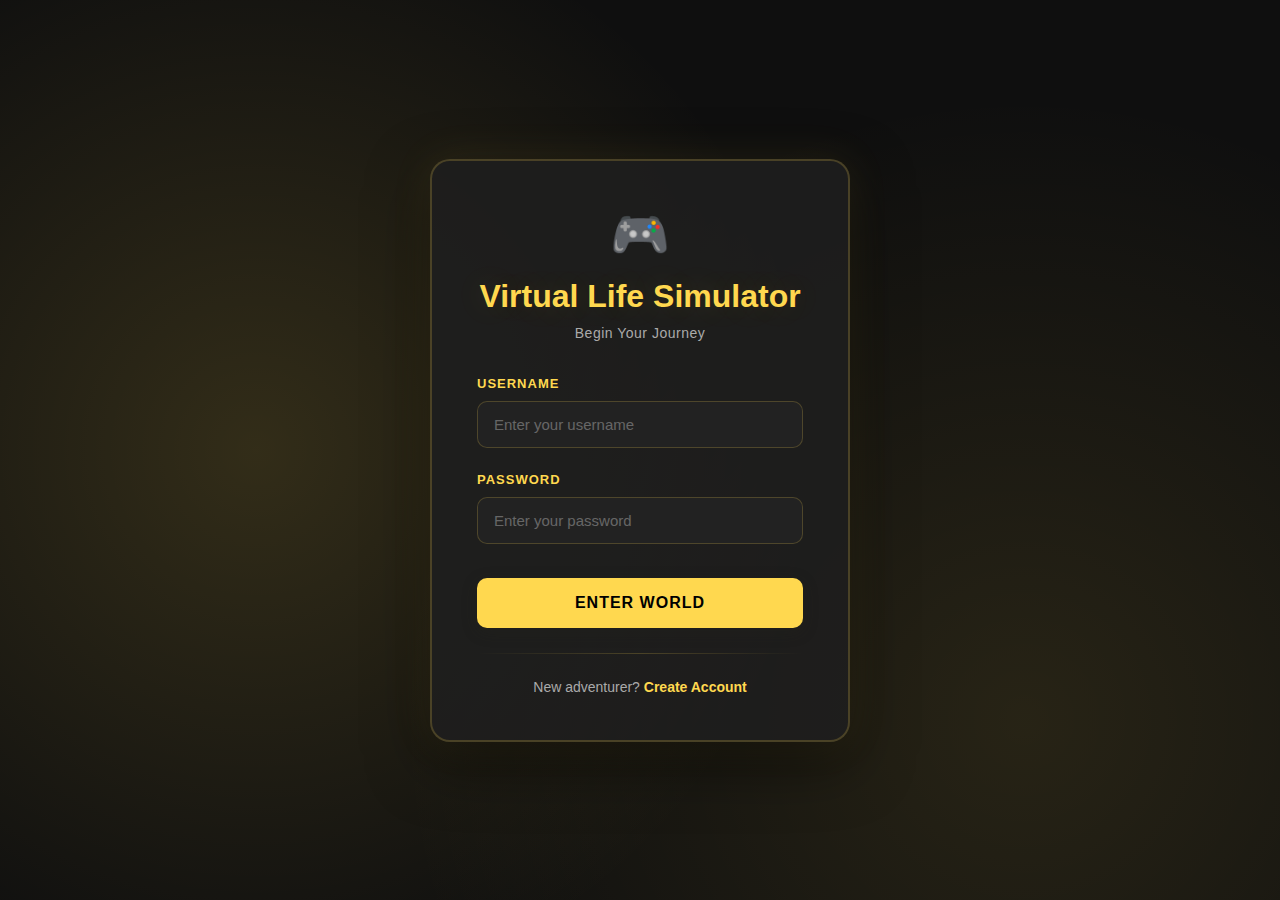
<file: index.html>
<!DOCTYPE html>
<html lang="en">
<head>
    <meta charset="UTF-8">
    <meta name="viewport" content="width=device-width, initial-scale=1.0">
    <title>Virtual Life Simulator - Login</title>
    <link rel="stylesheet" href="Styling/themeChange.css">
    <link rel="stylesheet" href="Styling/login.css">
</head>
<body>
    <!-- Login/Signup Forms -->
    <div id="auth-container" class="container">
        <div id="message" class="message"></div>

        <!-- Login Form -->
        <div id="login-form">
            <div class="icon">🎮</div>
            <h1>Virtual Life Simulator</h1>
            <p class="subtitle">Begin Your Journey</p>

            <div class="form-group">
                <label for="login-username">Username</label>
                <input type="text" id="login-username" placeholder="Enter your username">
            </div>

            <div class="form-group">
                <label for="login-password">Password</label>
                <input type="password" id="login-password" placeholder="Enter your password">
            </div>

            <button class="btn btn-primary" onclick="login()">Enter World</button>

            <div class="divider"></div>

            <div class="toggle-form">
                New adventurer? <a onclick="showSignup()">Create Account</a>
            </div>
        </div>

        <!-- Signup Form -->
        <div id="signup-form" class="hidden">
            <div class="icon">✨</div>
            <h1>Virtual Life Simulator</h1>
            <p class="subtitle">Create Your Character</p>

            <div class="form-group">
                <label for="signup-username">Username</label>
                <input type="text" id="signup-username" placeholder="Choose a username">
            </div>

            <div class="form-group">
                <label for="signup-password">Password</label>
                <input type="password" id="signup-password" placeholder="Choose a password">
            </div>

            <div class="form-group">
                <label for="signup-password-confirm">Confirm Password</label>
                <input type="password" id="signup-password-confirm" placeholder="Confirm your password">
            </div>

            <button class="btn btn-primary" onclick="signup()">Begin Adventure</button>

            <div class="divider"></div>

            <div class="toggle-form">
                Already playing? <a onclick="showLogin()">Login</a>
            </div>
        </div>
    </div>

    <!-- App Content (Hidden until logged in) -->
    <div id="app">
        <div class="welcome">
            <div class="icon">🏆</div>
            <h2>Welcome Back, <span id="username-display"></span>!</h2>
            <p>You have successfully entered the Virtual Life Simulator.</p>
            <p>Your journey continues...</p>
            
            <div class="divider"></div>
            
            <button class="btn btn-logout" onclick="logout()">Exit Game</button>
        </div>
    </div>
    <script src="Scripting/login.js"></script>
</body>
</html>
</file>
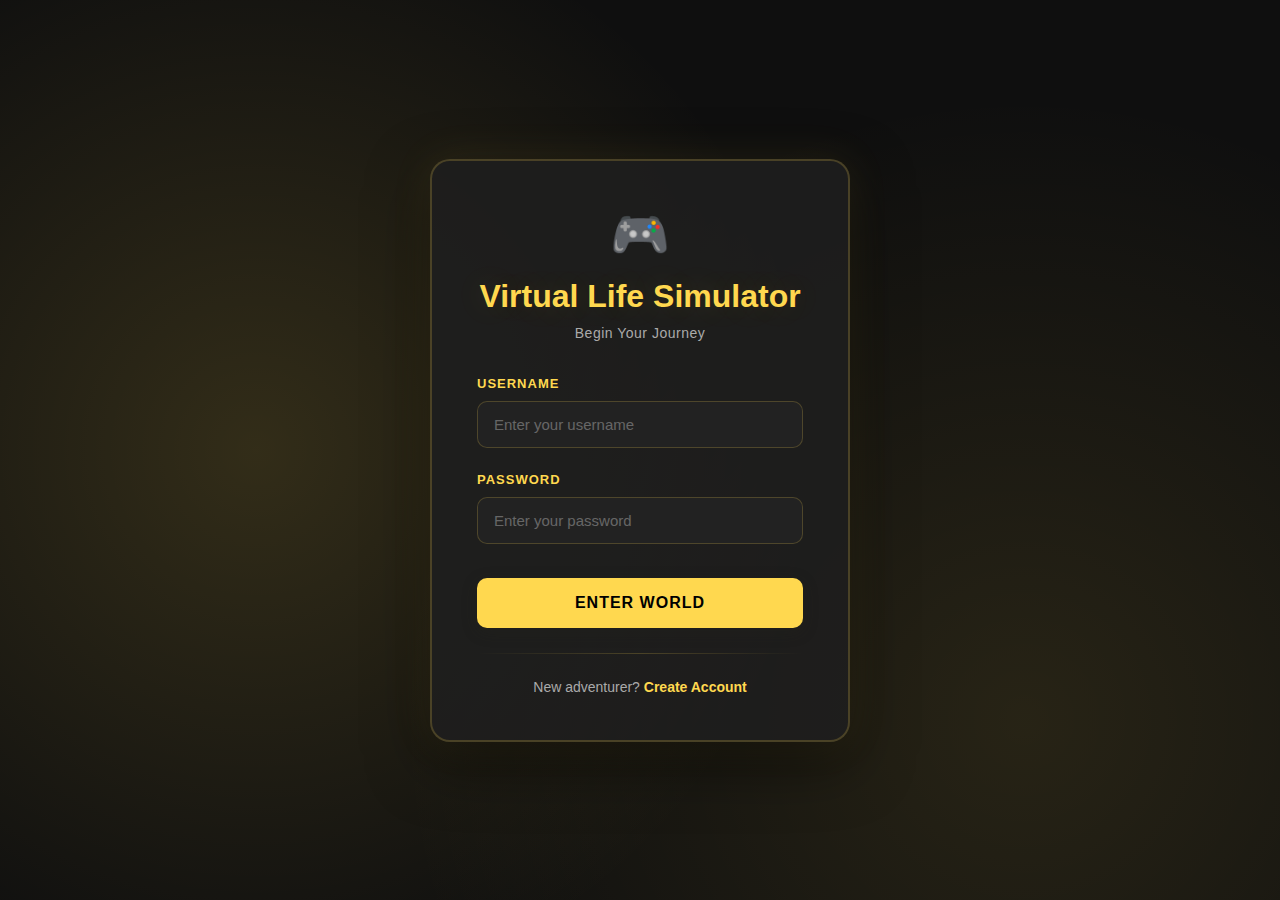
<file: Structure/daily-tasks.html>
<!DOCTYPE html>
<html lang="en">
    <head>
        <meta charset="UTF-8" />
        <meta name="viewport" content="width=device-width, initial-scale=1.0" />
        <title>Daily Tasks | Virtual Life Simulator</title>
        <link rel="stylesheet" href="../Styling/daily-tasks.css">
        <link rel="stylesheet" href="../Styling/themeChange.css">
    </head>
    <body>

        <!-- ===== Header / XP Bar ===== -->
        <header class="header">
            <div class="user-info">
                <span class="username">Hamada MP4</span>
            </div>
            <div style="display: flex; align-items: center; gap: 10px;">
                <div class="active-items-header" id="activeItemsHeader"></div>
                <div class="xp-container">
                    <span class="level xp-level">Level 1</span>
                    <div class="xp-bar">
                        <div class="xp-progress"></div>
                    </div>
                    <span class="xp-value"></span>
                </div>
            </div>
        </header>

        <!-- ===== Main Content ===== -->
        <main class="tasks-container">
            <h1 class="page-title">Daily Tasks</h1>

            <div class="progress-section">
                <div class="progress-text">
                    <span class="completed-count">0</span> / <span class="total-count">6</span> Tasks Completed
                </div>
                <div class="task-progress-bar">
                    <div class="task-progress-fill" style="width: 0%;"></div>
                </div>
            </div>

            <!-- Goal-Based Task Generator -->
            <div class="goal-task-section">
                <h2 class="section-title">Generate Tasks from Goals</h2>
                <div class="goal-form">
                    <label for="goalCategory">Select Your Goal Category:</label>
                    <select id="goalCategory" class="goal-select">
                        <option value="">Choose a category...</option>
                        <option value="fitness">💪 Fitness & Health</option>
                        <option value="learning">📚 Learning & Education</option>
                        <option value="career">💼 Career & Work</option>
                        <option value="creativity">🎨 Creativity & Hobbies</option>
                        <option value="social">👥 Social & Relationships</option>
                        <option value="mindfulness">🧘 Mindfulness & Mental Health</option>
                        <option value="finance">💰 Finance & Money</option>
                        <option value="custom">✏️ Custom Goal</option>
                    </select>
                    <textarea id="goalDescription" class="goal-textarea" placeholder="Describe your specific goal (optional, but recommended for better task generation)..." rows="3"></textarea>
                    <button id="generateTasksBtn" class="generate-tasks-btn">Generate Tasks</button>
                </div>
            </div>

            <!-- Custom Task Input -->
            <div class="custom-task-section">
                <h2 class="section-title">Add Custom Task</h2>
                <div class="custom-task-form">
                    <input type="text" id="taskNameInput" class="task-input" placeholder="Enter task name..." />
                    <input type="text" id="taskDescriptionInput" class="task-input" placeholder="Enter task description (optional)" />
                    <button id="addTaskBtn" class="add-task-btn">Add Task</button>
                </div>
            </div>

            <!-- Empty Tasks Message -->
            <div class="empty-tasks-message" id="emptyTasksMessage" style="display: none;">
                <div class="empty-tasks-content">
                    <h3>📝 No Tasks Yet!</h3>
                    <p>Get started by adding your own tasks or generating tasks based on your goals.</p>
                    <div class="empty-tasks-instructions">
                        <h4>How to add tasks:</h4>
                        <ol>
                            <li>Use the <strong>"Generate Tasks from Goals"</strong> section above to create tasks based on your goals</li>
                            <li>Or use the <strong>"Add Custom Task"</strong> section to manually create tasks</li>
                            <li>Complete tasks to earn XP and progress!</li>
                        </ol>
                    </div>
                </div>
            </div>

            <div class="tasks-list" id="tasksList">
                <!-- Task Card -->
                <div class="task-card">
                    <div class="task-info">
                        <h2>Read 10 Pages</h2>
                        <p>Improve your focus and knowledge for the day.</p>
                    </div>
                    <button class="complete-btn">Complete</button>
                </div>

                <div class="task-card">
                    <div class="task-info">
                        <h2>Workout Session</h2>
                        <p>Boost your energy and maintain your health.</p>
                    </div>
                    <button class="complete-btn">Complete</button>
                </div>

                <div class="task-card">
                    <div class="task-info">
                        <h2>Learn Something New</h2>
                        <p>Watch a tutorial or read an article in your field.</p>
                    </div>
                    <button class="complete-btn">Complete</button>
                </div>

                <div class="task-card">
                    <div class="task-info">
                        <h2>Meditation</h2>
                        <p>Relax for at least 10 minutes to refresh your mind.</p>
                    </div>
                    <button class="complete-btn">Complete</button>
                </div>

                <div class="task-card">
                    <div class="task-info">
                        <h2>Plan Tomorrow</h2>
                        <p>Write down your top 3 goals for tomorrow.</p>
                    </div>
                    <button class="complete-btn">Complete</button>
                </div>

                <div class="task-card">
                    <div class="task-info">
                        <h2>Learn Programming</h2>
                        <p>Watch React.js course to advance in programming.</p>
                    </div>
                    <button class="complete-btn">Complete</button>
                </div>
                <div class="task-card">
                    <div class="task-info">
                        <h2>Be Cheerful</h2>
                        <p>Be cheerful and positive for the day.</p>
                    </div>
                    <button class="complete-btn">Complete</button>
                </div>
            </div>
        </main>

        <!-- ===== Footer Navigation ===== -->
        <nav class="bottom-nav" role="navigation" aria-label="Main navigation">
            <button class="nav-btn" data-target="home">Home</button>
            <button class="nav-btn active" data-target="tasks">Tasks</button>
            <button class="nav-btn" data-target="rewards">Rewards</button>
            <button class="nav-btn" data-target="profile">Profile</button>
        </nav>
        <script src="../Scripting/playerData.js"></script>
        <script src="../Scripting/dailyTracker.js"></script>
        <script src="../Scripting/pointsSystem.js"></script>
        <script src="../Scripting/shop.js"></script>
        <script src="../Scripting/usernameUtils.js"></script>
        <script src="../Scripting/decorationUtils.js"></script>
        <script src="../Scripting/taskResetSystem.js"></script>
        <!-- New Systems -->
        <script src="../Scripting/rankSystem.js"></script>
        <script src="../Scripting/questSystem.js"></script>
        <script src="../Scripting/statsSystem.js"></script>
        <script src="../Scripting/inventorySystem.js"></script>
        <!-- End New Systems -->
        <script src="../Scripting/tasks.js"></script>
        <script src="../Scripting/main.js"></script>
        <script src="../Scripting/themeChanger.js"></script>
    </body>
</html>
</file>
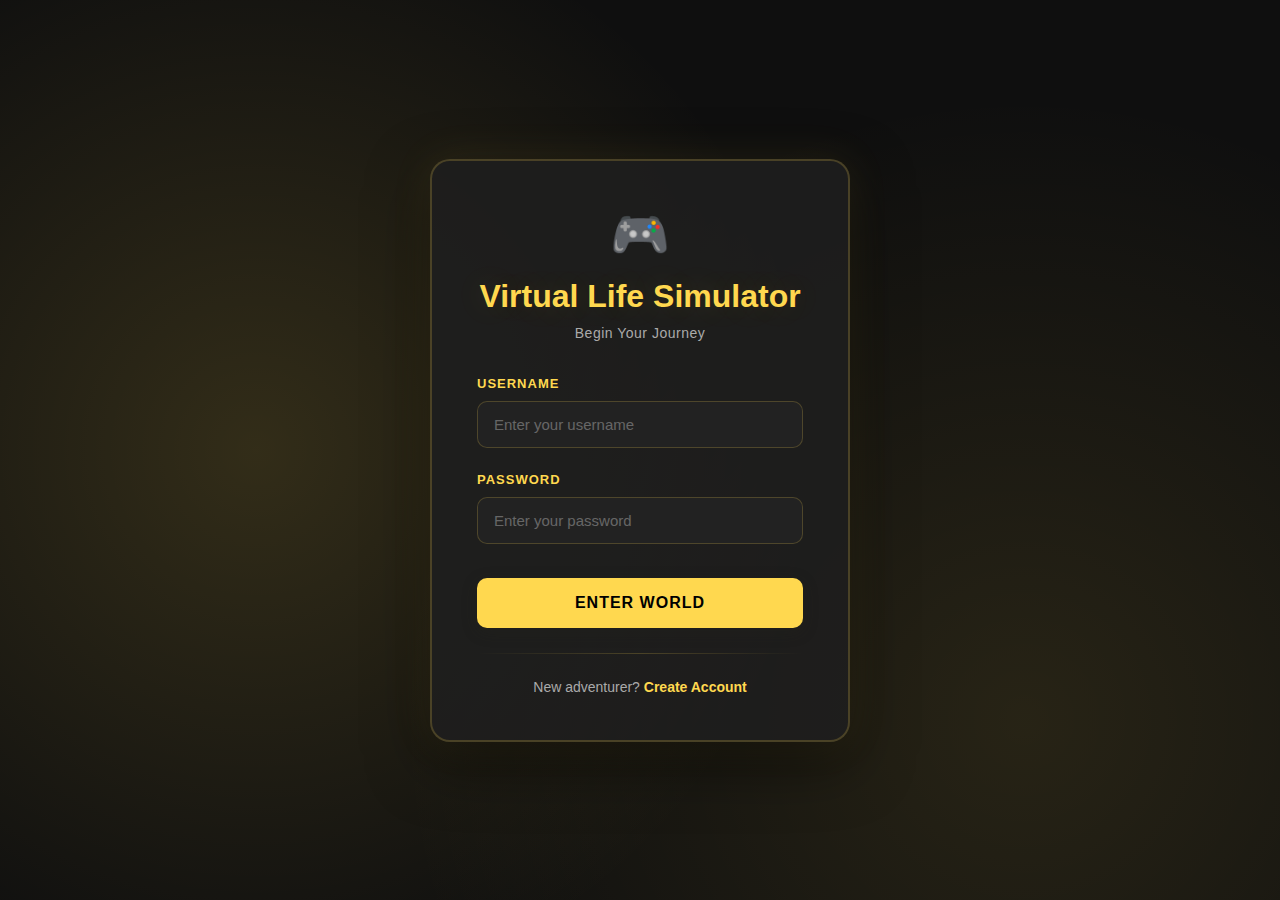
<file: Structure/dashboard.html>
<!-- dashboard.html -->
<!doctype html>
<html lang="en">
    <head>
        <meta charset="utf-8" />
        <meta name="viewport" content="width=device-width,initial-scale=1" />
        <title>Virtual Life | Dashboard</title>
        <link rel="stylesheet" href="../Styling/style.css">
        <link rel="stylesheet" href="../Styling/themeChange.css">
        <link rel="stylesheet" href="../Styling/dashboard.css">
    </head>

    <body>
        <div id="app" class="mobile-wrap">
            <!-- ========== HEADER ========== -->
            <header class="topbar">
                <div class="user-name" id="userName">User</div>
                <div style="display: flex; align-items: center; gap: 10px;">
                    <div class="active-items-header" id="activeItemsHeader"></div>
                    <div class="xp-box" aria-label="Experience Points">
                        <div class="xp-level" id="xp-level">Level 1</div>
                        <div class="xp-bar">
                            <div class="xp-progress" id="xp-progress" style="width: 0%;"></div>
                        </div>
                        <div class="xp-value" id="xp-value">0 / 500</div>
                    </div>
                </div>
            </header>

            <!-- ========== MAIN CONTENT ========== -->
            <main class="main-content dashboard-content">
                <h1 class="dashboard-title">📊 Virtual Life Dashboard</h1>
                
                <!-- Stats Overview -->
                <section class="dashboard-section">
                    <h2 class="section-title">📈 Your Stats</h2>
                    <div class="stats-grid-dashboard">
                        <div class="stat-card-dashboard">
                            <div class="stat-icon">🎯</div>
                            <div class="stat-info">
                                <div class="stat-label-dashboard">Total XP</div>
                                <div class="stat-value" id="totalXpStat">0</div>
                            </div>
                        </div>
                        <div class="stat-card-dashboard">
                            <div class="stat-icon">✅</div>
                            <div class="stat-info">
                                <div class="stat-label-dashboard">Tasks Completed</div>
                                <div class="stat-value" id="tasksCompletedStat">0</div>
                            </div>
                        </div>
                        <div class="stat-card-dashboard">
                            <div class="stat-icon">🔥</div>
                            <div class="stat-info">
                                <div class="stat-label-dashboard">Streak</div>
                                <div class="stat-value" id="streakStat">0 days</div>
                            </div>
                        </div>
                        <div class="stat-card-dashboard">
                            <div class="stat-icon">💰</div>
                            <div class="stat-info">
                                <div class="stat-label-dashboard">Points</div>
                                <div class="stat-value" id="pointsStat">0</div>
                            </div>
                        </div>
                    </div>
                </section>

                <!-- Rank & Class -->
                <section class="dashboard-section">
                    <h2 class="section-title">🏆 Rank & Class</h2>
                    <div class="rank-display">
                        <div class="rank-info-card">
                            <div class="rank-tier" id="rankTier">E</div>
                            <div class="rank-details">
                                <div class="rank-name" id="rankName">Beginner</div>
                                <div class="rank-class" id="rankClass">⭐ Adventurer</div>
                            </div>
                        </div>
                        <div class="rank-progress">
                            <div class="rank-progress-label">Progress to next rank</div>
                            <div class="rank-progress-bar">
                                <div class="rank-progress-fill" id="rankProgressFill" style="width: 0%;"></div>
                            </div>
                            <div class="rank-progress-text" id="rankProgressText">0%</div>
                        </div>
                    </div>
                </section>

                <!-- Quick Actions -->
                <section class="dashboard-section">
                    <h2 class="section-title">⚡ Quick Actions</h2>
                    <div class="quick-actions">
                        <button class="action-btn" onclick="window.location.href='daily-tasks.html'">
                            <span class="action-icon">📝</span>
                            <span class="action-text">View Tasks</span>
                        </button>
                        <button class="action-btn" onclick="window.location.href='shop.html'">
                            <span class="action-icon">🛒</span>
                            <span class="action-text">Shop</span>
                        </button>
                        <button class="action-btn" onclick="window.location.href='rewards.html'">
                            <span class="action-icon">🎁</span>
                            <span class="action-text">Rewards</span>
                        </button>
                        <button class="action-btn" onclick="window.location.href='profile.html'">
                            <span class="action-icon">👤</span>
                            <span class="action-text">Profile</span>
                        </button>
                    </div>
                </section>

                <!-- Recent Activity -->
                <section class="dashboard-section">
                    <h2 class="section-title">📋 Recent Activity</h2>
                    <div class="activity-list" id="activityList">
                        <div class="activity-item">
                            <span class="activity-icon">✨</span>
                            <span class="activity-text">Welcome to Virtual Life!</span>
                            <span class="activity-time">Just now</span>
                        </div>
                    </div>
                </section>

                <!-- Virtual Life Features -->
                <section class="dashboard-section">
                    <h2 class="section-title">🎮 Virtual Life Features</h2>
                    <div class="features-grid">
                        <div class="feature-card">
                            <div class="feature-icon">🏠</div>
                            <div class="feature-title">Virtual Home</div>
                            <div class="feature-desc">Decorate and upgrade your virtual space</div>
                            <button class="feature-btn" disabled>Coming Soon</button>
                        </div>
                        <div class="feature-card">
                            <div class="feature-icon">👥</div>
                            <div class="feature-title">Social Hub</div>
                            <div class="feature-desc">Connect with other players</div>
                            <button class="feature-btn" disabled>Coming Soon</button>
                        </div>
                        <div class="feature-card">
                            <div class="feature-icon">🎯</div>
                            <div class="feature-title">Challenges</div>
                            <div class="feature-desc">Complete special challenges</div>
                            <button class="feature-btn" disabled>Coming Soon</button>
                        </div>
                    </div>
                </section>
            </main>

            <!-- ========== FOOTER NAV ========== -->
            <nav class="bottom-nav" role="navigation" aria-label="Main navigation">
                <button class="nav-btn" data-target="home">Home</button>
                <button class="nav-btn" data-target="tasks">Tasks</button>
                <button class="nav-btn" data-target="rewards">Rewards</button>
                <button class="nav-btn" data-target="profile">Profile</button>
            </nav>
        </div>

        <!-- Scripts -->
        <script src="../Scripting/playerData.js"></script>
        <script src="../Scripting/dailyTracker.js"></script>
        <script src="../Scripting/pointsSystem.js"></script>
        <script src="../Scripting/shop.js"></script>
        <script src="../Scripting/usernameUtils.js"></script>
        <script src="../Scripting/decorationUtils.js"></script>
        <script src="../Scripting/rankSystem.js"></script>
        <script src="../Scripting/dashboard.js"></script>
        <script src="../Scripting/main.js"></script>
        <script src="../Scripting/themeChanger.js"></script>
    </body>
</html>
</file>
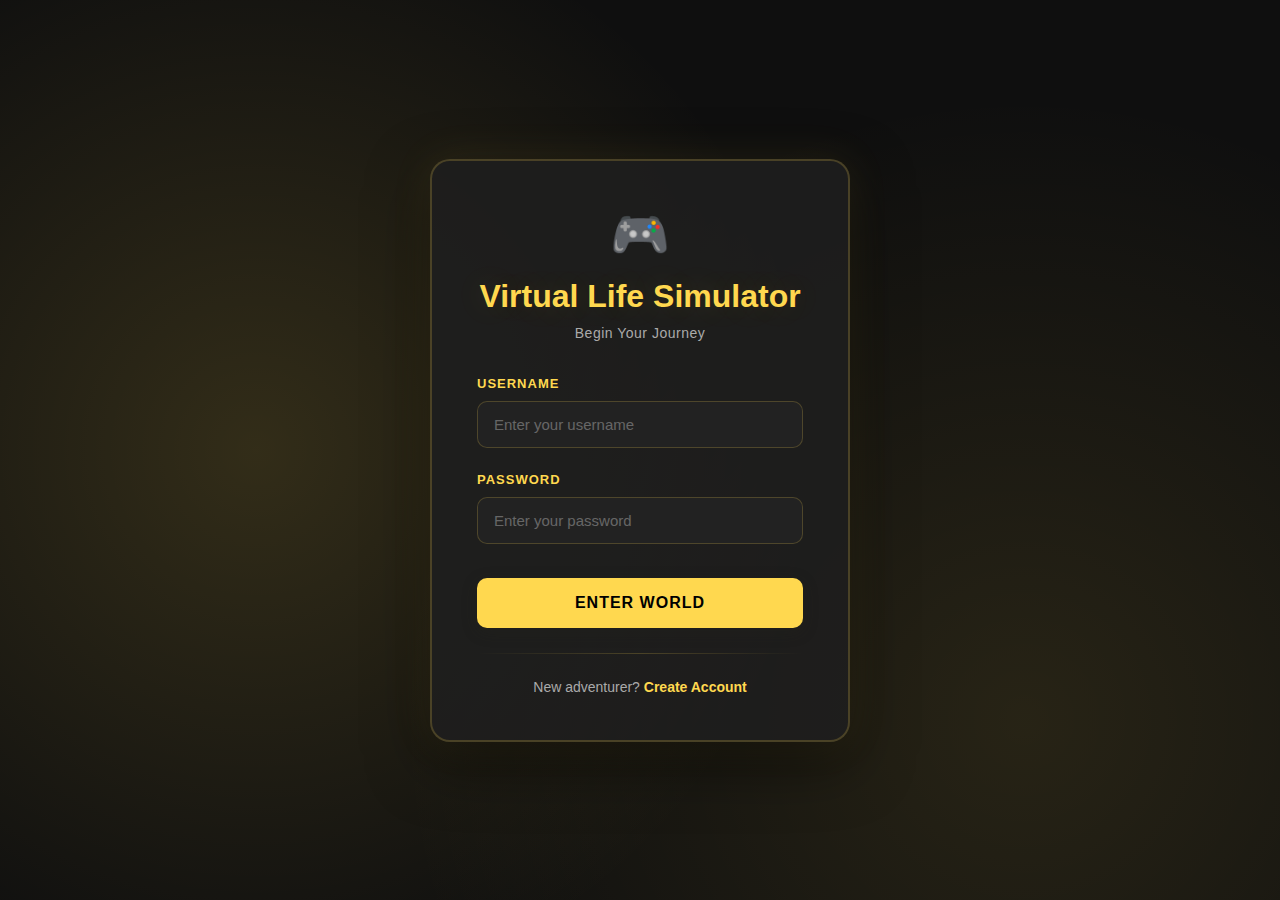
<file: Structure/home.html>
<!-- home.html -->
<!doctype html>
<html lang="en">
    <head>
        <meta charset="utf-8" />
        <meta name="viewport" content="width=device-width,initial-scale=1" />
        <title>Virtual Life | Home</title>
        <link rel="stylesheet" href="../Styling/style.css">
        <link rel="stylesheet" href="../Styling/themeChange.css">
    </head>

    <body>

        <!-- ---------- APP FRAME (mobile container) ---------- -->
        <div id="app" class="mobile-wrap">

            <!-- ========== HEADER ========== -->
            <header class="topbar">
                <!-- username on the left -->
                <div class="user-name" id="userName">Hamada MP4</div>

                <!-- XP box and active items on the right -->
                <div style="display: flex; align-items: center; gap: 10px;">
                    <div class="active-items-header" id="activeItemsHeader"></div>
                    <div class="xp-box" aria-label="Experience Points">
                        <div class="xp-level" id="xp-level">Level 1</div>
                        <div class="xp-bar">
                            <div class="xp-progress" id="xp-progress" style="width: 94%;"></div>
                        </div>
                        <div class="xp-value" id="xp-value"></div>
                    </div>
                </div>
            </header>

            <!-- ---------- MAIN CONTENT ---------- -->
            <main class="main-content">

                <!-- ====== AVATAR & LEVEL CARD ====== -->
                <section class="profile-card" aria-labelledby="profileTitle">
                    <div class="avatar-wrap" role="img" aria-label="User avatar">
                        <!-- Placeholder avatar -->
                        <svg class="avatar" viewBox="0 0 100 100" width="86" height="86" aria-hidden="true">
                            <circle cx="50" cy="35" r="20" />
                            <rect x="20" y="58" width="60" height="24" rx="12" />
                        </svg>
                    </div>

                    <!-- Level number -->
                    <div class="level" id="userLevel">Level 12</div>

                    <!-- Health & Motivation bars -->
                    <div class="stats-box">
                        <div class="stat-row">
                            <div class="stat-label">Health</div>
                            <div class="stat-bar">
                                <div class="stat-fill stat-fill-health" style="width: 70%;"></div>
                            </div>
                        </div>

                        <div class="stat-row">
                            <div class="stat-label">Motivation</div>
                            <div class="stat-bar">
                                <div class="stat-fill stat-fill-motivation" style="width: 45%;"></div>
                            </div>
                        </div>
                    </div>
                </section>

                <!-- ====== TODAY SUMMARY ====== -->
                <section class="today-summary" aria-labelledby="todayTitle">
                    <h2 id="todayTitle" class="sr-only">Today's Summary</h2>
                    <ul class="summary-list">
                        <li>
                            <span class="summary-icon">✔</span>
                            <span class="summary-text" id="tasks-completed-text">0 Tasks Completed</span>
                            <span class="summary-bonus" id="tasks-points">+0P</span>
                        </li>
                        <li>
                            <span class="summary-icon">★</span>
                            <span class="summary-text" id="xp-earned-text">0 XP Earned</span>
                            <span class="summary-bonus" id="xp-points">+0P</span>
                        </li>
                        <li>
                            <span class="summary-icon">🔥</span>
                            <span class="summary-text" id="streak-text">0-Day Streak</span>
                            <span class="summary-bonus" id="streak-points">+0P</span>
                        </li>
                    </ul>
                </section>
                <!-- ====== ACTION BUTTON ====== -->
                <section class="start-btn-wrap">
                    <button id="startDayBtn" class="primary-btn" aria-label="Start Your Day">
                        Start Your Day
                    </button>
                </section>

                <!-- ====== SHOP PREVIEW ====== -->
                <section class="shop-preview" id="shopPreview">
                    <h2 class="section-title">🛒 Shop Items</h2>
                    <div class="shop-items-preview" id="shopItemsPreview">
                        <!-- Shop items preview will be dynamically generated -->
                    </div>
                    <button class="shop-button" onclick="window.location.href='shop.html'">
                        Shop Items
                    </button>
                </section>
            </main>
            <!-- ========== FOOTER NAVIGATION ========== -->
            <nav class="bottom-nav" role="navigation" aria-label="Main navigation">
                <button class="nav-btn active" data-target="home">Home</button>
                <button class="nav-btn" data-target="tasks">Tasks</button>
                <button class="nav-btn" data-target="rewards">Rewards</button>
                <button class="nav-btn" data-target="profile">Profile</button>
            </nav>
        </div>
        <!-- ---------- POPUP MESSAGE (for later) ---------- -->
        <div class="popup hidden" id="popup">
            <p id="popup-message"></p>
        </div>
        <!-- -------------- SCRIPTS -------------- -->
        <script src="../Scripting/playerData.js"></script>
        <script src="../Scripting/dailyTracker.js"></script>
        <script src="../Scripting/pointsSystem.js"></script>
        <script src="../Scripting/shop.js"></script>
        <script src="../Scripting/usernameUtils.js"></script>
        <script src="../Scripting/decorationUtils.js"></script>
        <script src="../Scripting/index.js" defer></script>
        <script src="../Scripting/main.js"></script>
        <script src="../Scripting/themeChanger.js"></script>
    </body>
</html>
</file>
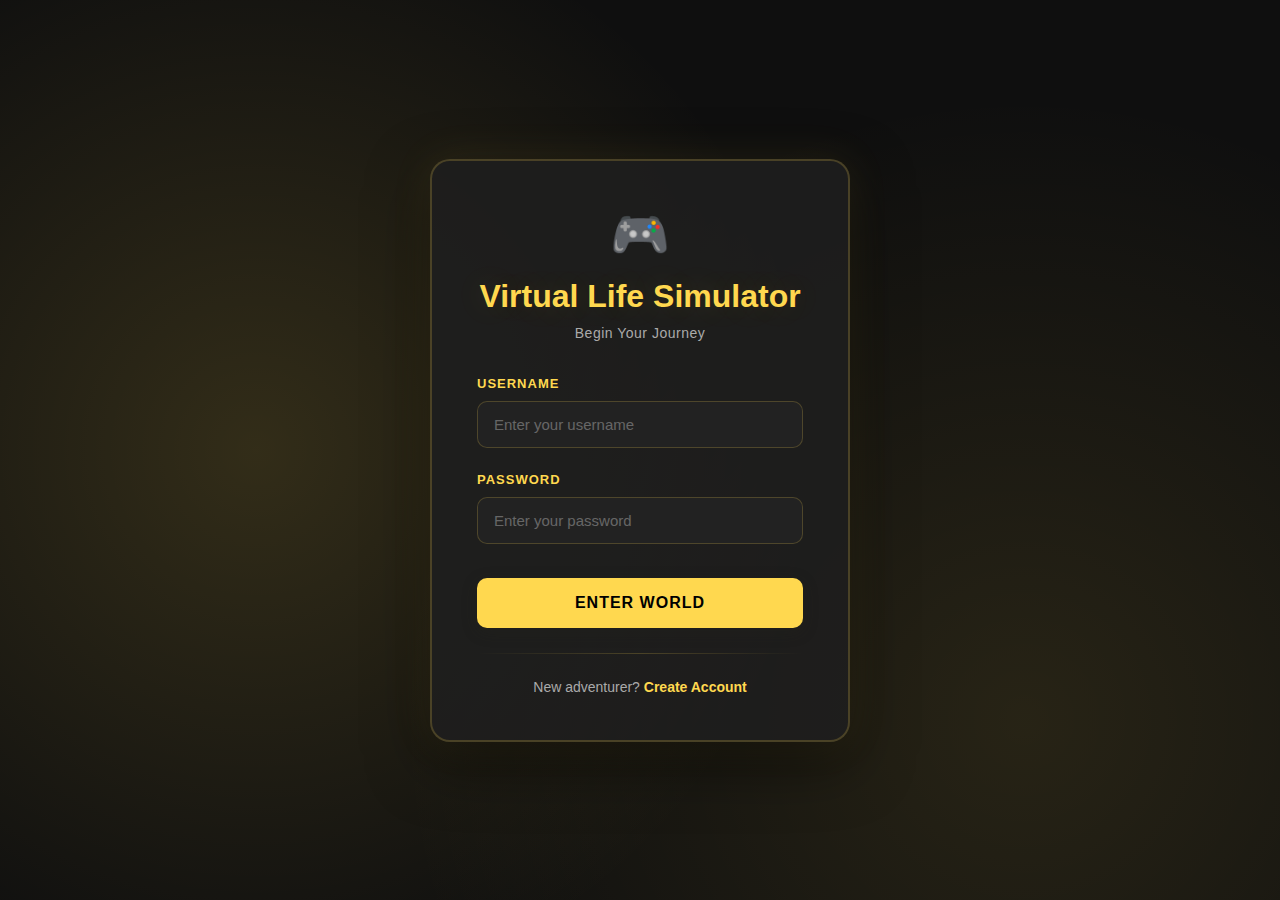
<file: Structure/profile.html>
<!-- profile.html -->
<!doctype html>
<html lang="en">
    <head>
        <meta charset="utf-8" />
        <meta name="viewport" content="width=device-width,initial-scale=1" />
        <title>Virtual Life | Profile</title>
        <link rel="stylesheet" href="../Styling/profile.css">
        <link rel="stylesheet" href="../Styling/themeChange.css">
    </head>

    <body>
        <div id="app" class="mobile-wrap">

            <!-- HEADER -->
            <header class="topbar">
                <div class="user-name">Hamada MP4</div>
                <div style="display: flex; align-items: center; gap: 10px;">
                    <div class="active-items-header" id="activeItemsHeader"></div>
                    <div class="xp-box">
                        <div class="xp-level">Level 1</div>
                        <div class="xp-bar">
                            <div class="xp-progress"></div>
                        </div>
                        <div class="xp-value">470 / 500</div>
                    </div>
                </div>
            </header>

            <!-- MAIN PROFILE CONTENT -->
            <main class="main-content profile-content">
                <!-- Avatar -->
                <div class="avatar-section">
                    <img src="https://cdn-icons-png.flaticon.com/512/149/149071.png" alt="User avatar" class="avatar-img" />
                    <h2 class="player-name">Hamada MP4</h2>
                    <p class="player-title">Digital Life Explorer 🌍</p>
                </div>

                <!-- Stats Grid -->
                <section class="stats-grid">
                    <div class="stat-card">
                        <h3>Level</h3>
                        <p id="profile-level">1</p>
                    </div>
                    <div class="stat-card">
                        <h3>Total XP</h3>
                        <p id="total-xp">0</p>
                    </div>
                    <div class="stat-card">
                        <h3>Tasks Done</h3>
                        <p id="tasks-done">0</p>
                    </div>
                    <div class="stat-card">
                        <h3>Streak</h3>
                        <p id="streak-display">0 days 🔥</p>
                    </div>
                </section>

                <!-- Active Items -->
                <section class="active-items-section" id="activeItemsSection">
                    <h2 class="section-title">Active Items</h2>
                    <div class="active-items-list" id="activeItemsList">
                        <!-- Active items will be dynamically generated -->
                    </div>
                </section>

                <!-- Achievements -->
                <section class="achievements">
                    <h2 class="section-title">Achievements</h2>
                    <ul class="achievements-list">
                        <li><span>🏅</span> First Task Completed</li>
                        <li><span>🔥</span> 3-Day Streak</li>
                        <li><span>🎯</span> Consistent Learner</li>
                    </ul>
                </section>

                <!-- Settings -->
                <section class="settings">
                    <h2 class="section-title">Settings</h2>
                    <div class="settings-option">
                        <label>Dark Mode</label>
                        <input type="checkbox" id="themeSwitch" checked>
                    </div>
                    <div class="settings-option">
                        <label>Notifications</label>
                        <input type="checkbox" checked>
                    </div>
                </section>

                <!-- Logout Button -->
                <section class="logout-section">
                    <button class="logout-btn" id="logoutBtn" onclick="logout(); return false;">🚪 Log Out</button>
                </section>
            </main>

            <!-- FOOTER NAV -->
            <nav class="bottom-nav">
                <button class="nav-btn" data-target="home">Home</button>
                <button class="nav-btn" data-target="tasks">Tasks</button>
                <button class="nav-btn" data-target="rewards">Rewards</button>
                <button class="nav-btn active" data-target="profile">Profile</button>
            </nav>
        </div>
        <script src="../Scripting/playerData.js"></script>
        <script src="../Scripting/dailyTracker.js"></script>
        <script src="../Scripting/pointsSystem.js"></script>
        <script src="../Scripting/shop.js"></script>
        <script src="../Scripting/usernameUtils.js"></script>
        <script src="../Scripting/main.js"></script>
        <script src="../Scripting/profile.js"></script>
        <script src="../Scripting/themeChanger.js"></script>
        <script src="../Scripting/login.js"></script>
    </body>
</html>
</file>
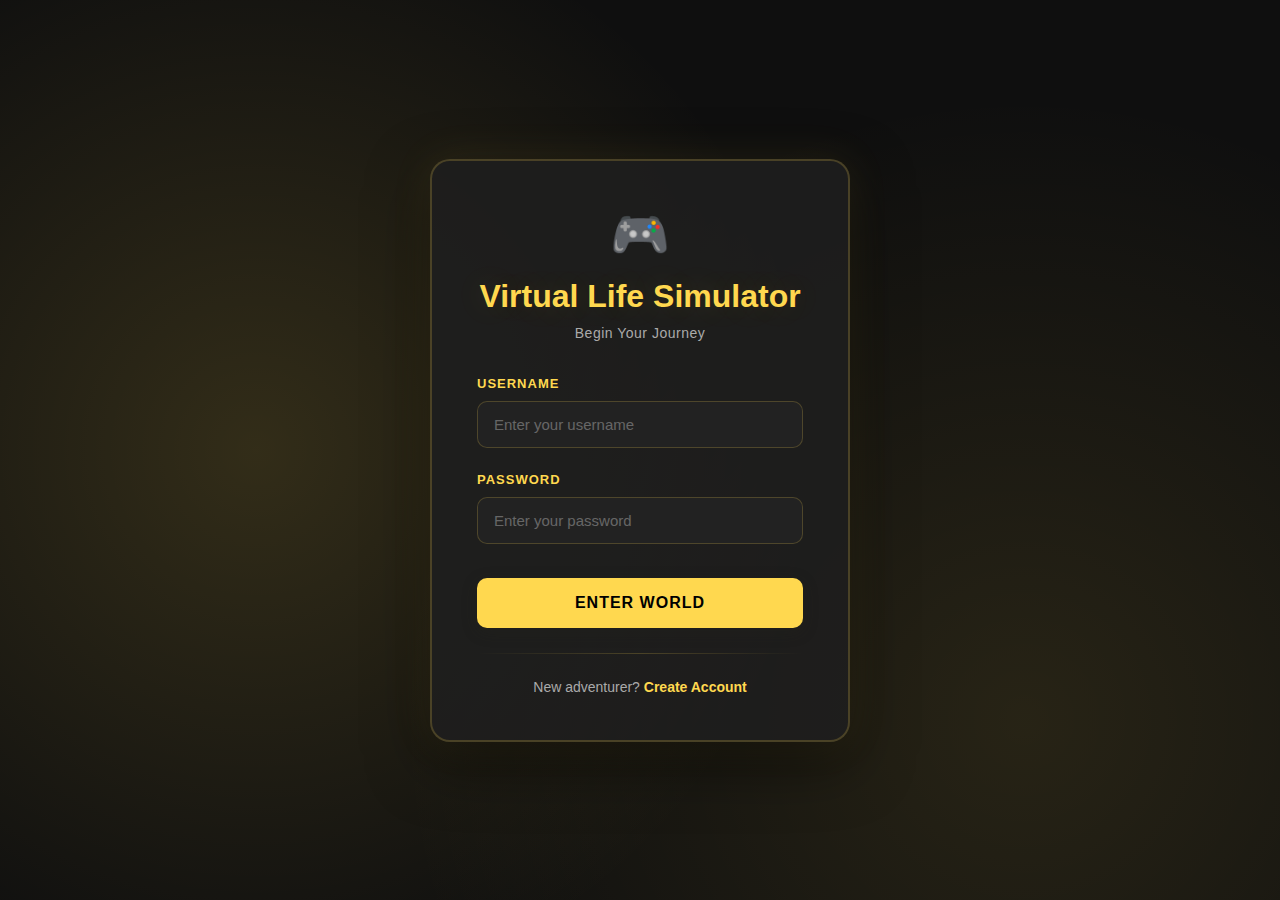
<file: Structure/shop.html>
<!-- shop.html -->
<!doctype html>
<html lang="en">
    <head>
        <meta charset="utf-8" />
        <meta name="viewport" content="width=device-width,initial-scale=1" />
        <title>Virtual Life | Shop</title>
        <link rel="stylesheet" href="../Styling/shop.css">
        <link rel="stylesheet" href="../Styling/themeChange.css">
    </head>

    <body>
        <div id="app" class="mobile-wrap">
            <!-- ========== HEADER ========== -->
            <header class="topbar">
                <div class="user-name" id="userName">User</div>
                <div style="display: flex; align-items: center; gap: 10px;">
                    <div class="active-items-header" id="activeItemsHeader"></div>
                    <div class="points-display">
                        <span>💰</span>
                        <span id="pointsDisplay">0 Points</span>
                    </div>
                </div>
            </header>

            <!-- ========== MAIN CONTENT ========== -->
            <main class="main-content">
                <h1 class="shop-title">🛒 Shop</h1>
                
                <div class="points-info">
                    <h3>Your Points</h3>
                    <div class="points-amount" id="totalPoints">0</div>
                </div>

                <div class="shop-items-grid" id="shopItemsGrid">
                    <!-- Shop items will be dynamically generated -->
                </div>
            </main>

            <!-- ========== FOOTER NAV ========== -->
            <nav class="bottom-nav" role="navigation" aria-label="Main navigation">
                <button class="nav-btn" data-target="home">Home</button>
                <button class="nav-btn" data-target="tasks">Tasks</button>
                <button class="nav-btn" data-target="rewards">Rewards</button>
                <button class="nav-btn" data-target="profile">Profile</button>
            </nav>
        </div>

        <!-- Popup for messages -->
        <div class="popup hidden" id="popup">
            <div class="popup-message" id="popupMessage"></div>
            <button class="popup-button" onclick="closePopup()">OK</button>
        </div>

        <!-- -------------- SCRIPTS -------------- -->
        <script src="../Scripting/playerData.js"></script>
        <script src="../Scripting/dailyTracker.js"></script>
        <script src="../Scripting/pointsSystem.js"></script>
        <script src="../Scripting/shop.js"></script>
        <script src="../Scripting/usernameUtils.js"></script>
        <script src="../Scripting/main.js"></script>
        <script src="../Scripting/shopPage.js"></script>
        <script src="../Scripting/themeChanger.js"></script>
    </body>
</html>
</file>
<file: Styling/themeChange.css>
:root {
    --header-color: rgba(20, 20, 20, 0.8);
    --bg-color: #0f0f0f;
    --card-color: rgba(30, 30, 30, 0.9);
    --card-shadow: rgba(255, 216, 79, 0.1);
    --xpBar: #444;
    --xp-value-color: #aaa;
    --text-color: #fff;
    --accent-color: #ffd84f;
    --radial-gradient-start: #101010;
    --radial-gradient-end: #0b0b0b;
    --bottom-nav-bg: rgba(20, 20, 20, 0.95);
    --avatar-border: #444;
    --avatar-shadow: rgba(255, 216, 79, 0.05);
    --avatar-glow: rgba(255, 216, 79, 0.15);
    --stat-bar-bg: #333;
    --summary-bg: rgba(25, 25, 25, 0.9);
    --summary-border: rgba(255, 216, 79, 0.2);
    --summary-icon-color: #ffd84f;
    --summary-icon-shadow: rgba(0, 0, 0, 0.6);
    --button-text-color: #000;
    --button-shadow: rgba(37, 35, 28, 0.3);
    --task-progress-bg: #222;
    --task-progress-fill: #ffd84f;
    --completed-task-bg: #ffd84f;
    --completed-task-text: #000;
    --completed-task-hover: #ffe98b;
    --completed-task-done-bg: #444;
    --completed-task-done-text: #999;
    --rewards-card-bg: rgba(35, 35, 35, 0.95);
    --reward-text-color: #ddd;
    --reward-unlocked-bg: linear-gradient(180deg, rgba(255,216,79,0.1), rgba(30,30,30,0.9));
    --reward-unlocked-border: rgba(255,216,79,0.4);
    --reward-locked-bg: rgba(50, 50, 50, 0.9);
    --reward-locked-border: rgba(100, 100, 100, 0.4);
    --reward-locked-text-color: #777;
    --achievement-item-bg: rgba(40, 40, 40, 0.6);
    --achievement-item-border: rgba(255, 216, 79, 0.1);
    --achievement-item-completed-bg: rgba(255, 216, 79, 0.1);
    --achievement-item-completed-border: rgba(255, 216, 79, 0.3);
    --achievement-item-description: #ccc;
}
.light-theme {
    --header-color: rgba(192, 192, 192, 0.8);
    --bg-color: #ffffff;
    --card-color: #f4f4f4;
    --card-shadow: rgba(255, 187, 0, 0.1);
    --xpBar: #a8a8a8;
    --xp-value-color: #101010;
    --text-color: #222;
    --accent-color: #916a00;
    --radial-gradient-start: #ffffff;
    --radial-gradient-end: #999999;
    --bottom-nav-bg: rgba(240, 240, 240, 0.95);
    --avatar-border: #ccc;
    --avatar-shadow: rgba(255, 187, 0, 0.25);
    --avatar-glow: rgba(255, 187, 0, 0.35);
    --stat-bar-bg: #bdbdbd;
    --summary-bg: rgba(245, 245, 245, 0.9);
    --summary-border: rgba(255, 187, 0, 0.2);
    --summary-icon-color: #ff8800;
    --summary-icon-shadow: rgba(0, 0, 0, 0.3);
    --button-text-color: #fff;
    --button-shadow: rgba(0, 0, 0, 0.7);
    --task-progress-bg: #a8a8a8;
    --task-progress-fill: #ffd84f;
    --completed-task-bg: #ffd84f;
    --completed-task-text: #000;
    --completed-task-hover: #ffe98b;
    --completed-task-done-bg: rgba(100, 100, 100, 0.3);
    --completed-task-done-text: #666;
    --rewards-card-bg: rgba(245, 245, 245, 0.95);
    --reward-text-color: #222;
    --reward-unlocked-bg: linear-gradient(180deg, rgba(255,187,0,0.1), rgba(245,245,245,0.9));
    --reward-unlocked-border: rgba(255,187,0,0.4);
    --reward-locked-bg: rgba(200, 200, 200, 0.9);
    --reward-locked-border: rgba(150, 150, 150, 0.4);
    --reward-locked-text-color: #555;
    --achievement-item-bg: rgba(100, 100, 100, 0.6);
    --achievement-item-border: rgba(266, 187, 0, 0.1);
    --achievement-item-completed-bg: rgba(255, 187, 0, 0.1);
    --achievement-item-completed-border: rgba(255, 187, 0, 0.3);
    --achievement-item-description: #22222286;
}
</file>
<file: Styling/login.css>
* {
    margin: 0;
    padding: 0;
    box-sizing: border-box;
    font-family: sans-serif;
    user-select: none;
    scrollbar-width: none;
}

body {
    background: var(--bg-color);
    min-height: 100vh;
    display: flex;
    justify-content: center;
    align-items: center;
    padding: 20px;
    position: relative;
    overflow: hidden;
    transition: background 0.3s ease;
}

body::before {
    content: '';
    position: absolute;
    top: 0;
    left: 0;
    right: 0;
    bottom: 0;
    background: radial-gradient(circle at 20% 50%, var(--avatar-glow) 0%, transparent 50%),
                radial-gradient(circle at 80% 80%, var(--card-shadow) 0%, transparent 50%);
    pointer-events: none;
}

.container {
    background: var(--card-color);
    border-radius: 20px;
    border: 2px solid var(--summary-border);
    box-shadow: 0 20px 60px rgba(0, 0, 0, 0.5),
                0 0 40px var(--card-shadow);
    width: 100%;
    max-width: 420px;
    padding: 45px;
    animation: slideIn 0.6s ease-out;
    position: relative;
    z-index: 1;
}

@keyframes slideIn {
    from {
        opacity: 0;
        transform: translateY(-30px) scale(0.95);
    }
    to {
        opacity: 1;
        transform: translateY(0) scale(1);
    }
}

h1 {
    color: var(--accent-color);
    text-align: center;
    margin-bottom: 10px;
    font-size: 32px;
    font-weight: 700;
    text-shadow: 0 0 30px var(--avatar-glow);
}

.subtitle {
    text-align: center;
    color: var(--xp-value-color);
    margin-bottom: 35px;
    font-size: 14px;
    letter-spacing: 0.5px;
}

.form-group {
    margin-bottom: 24px;
}

label {
    display: block;
    margin-bottom: 10px;
    color: var(--accent-color);
    font-weight: 600;
    font-size: 13px;
    text-transform: uppercase;
    letter-spacing: 1px;
}

input {
    width: 100%;
    padding: 14px 16px;
    background: var(--task-progress-bg);
    border: 1.5px solid var(--summary-border);
    border-radius: 10px;
    font-size: 15px;
    color: var(--text-color);
    transition: all 0.3s ease;
}

input::placeholder {
    color: var(--xp-value-color);
    opacity: 0.5;
}

input:focus {
    outline: none;
    border-color: var(--accent-color);
    background: var(--stat-bar-bg);
    box-shadow: 0 0 0 3px var(--card-shadow),
                0 0 20px var(--avatar-glow);
}

.btn {
    width: 100%;
    padding: 16px;
    border: none;
    border-radius: 10px;
    font-size: 16px;
    font-weight: 700;
    cursor: pointer;
    transition: all 0.3s ease;
    margin-top: 10px;
    text-transform: uppercase;
    letter-spacing: 1px;
}

.btn-primary {
    background: var(--accent-color);
    color: var(--button-text-color);
    box-shadow: 0 4px 15px var(--button-shadow);
}

.btn-primary:hover {
    transform: translateY(-2px);
    box-shadow: 0 6px 25px var(--avatar-glow);
    background: var(--completed-task-hover);
}

.btn-primary:active {
    transform: translateY(0);
}

.btn-secondary {
    background: var(--task-progress-bg);
    color: var(--accent-color);
    border: 1.5px solid var(--summary-border);
}

.btn-secondary:hover {
    background: var(--stat-bar-bg);
    border-color: var(--accent-color);
}

.message {
    padding: 14px;
    border-radius: 10px;
    margin-bottom: 24px;
    font-size: 14px;
    text-align: center;
    display: none;
    font-weight: 500;
}

.message.error {
    background: rgba(255, 82, 82, 0.15);
    color: #ff6b6b;
    border: 1.5px solid rgba(255, 82, 82, 0.3);
    display: block;
}

.message.success {
    background: rgba(81, 255, 184, 0.15);
    color: #51ffb8;
    border: 1.5px solid rgba(81, 255, 184, 0.3);
    display: block;
}

.toggle-form {
    text-align: center;
    margin-top: 25px;
    color: var(--xp-value-color);
    font-size: 14px;
}

.toggle-form a {
    color: var(--accent-color);
    text-decoration: none;
    font-weight: 600;
    cursor: pointer;
    transition: all 0.3s ease;
}

.toggle-form a:hover {
    color: var(--completed-task-hover);
    text-shadow: 0 0 10px var(--avatar-glow);
}

.hidden {
    display: none;
}

#app {
    display: none;
    width: 100%;
    max-width: 100%;
}

.welcome {
    background: var(--card-color);
    padding: 50px 40px;
    border-radius: 20px;
    text-align: center;
    border: 2px solid var(--summary-border);
    box-shadow: 0 20px 60px rgba(0, 0, 0, 0.5);
    position: relative;
    z-index: 1;
}

.welcome h2 {
    color: var(--accent-color);
    margin-bottom: 20px;
    font-size: 28px;
}

.welcome p {
    color: var(--xp-value-color);
    margin-bottom: 20px;
    font-size: 16px;
    line-height: 1.6;
}

.btn-logout {
    background: rgba(255, 82, 82, 0.2);
    color: #ff6b6b;
    border: 1.5px solid rgba(255, 82, 82, 0.4);
}

.btn-logout:hover {
    background: rgba(255, 82, 82, 0.3);
    border-color: #ff6b6b;
    box-shadow: 0 4px 15px rgba(255, 82, 82, 0.3);
}

.icon {
    font-size: 48px;
    margin-bottom: 15px;
    color: var(--accent-color);
    display: flex;
    justify-content: center;
    animation: float 3s ease-in-out infinite;
}

@keyframes float {
    0%, 100% { transform: translateY(0px) translateX(0px)}
    50% { transform: translateY(-10px) translateX(0px); }
}

.divider {
    height: 1px;
    background: linear-gradient(90deg, transparent, var(--summary-border), transparent);
    margin: 25px 0;
}

/* Mobile Responsive Styles */
@media (max-width: 768px) {
    body {
        padding: 15px;
    }

    .container {
        max-width: 100%;
        padding: 30px 25px;
        border-radius: 15px;
    }

    h1 {
        font-size: 26px;
        margin-bottom: 8px;
    }

    .subtitle {
        font-size: 13px;
        margin-bottom: 25px;
    }

    .form-group {
        margin-bottom: 20px;
    }

    label {
        font-size: 12px;
        margin-bottom: 8px;
    }

    input {
        padding: 12px 14px;
        font-size: 14px;
        border-radius: 8px;
    }

    .btn {
        padding: 14px;
        font-size: 15px;
        border-radius: 8px;
    }

    .message {
        padding: 12px;
        font-size: 13px;
        margin-bottom: 20px;
    }

    .toggle-form {
        font-size: 13px;
        margin-top: 20px;
    }

    .welcome {
        padding: 35px 25px;
        border-radius: 15px;
    }

    .welcome h2 {
        font-size: 24px;
        margin-bottom: 15px;
    }

    .welcome p {
        font-size: 14px;
        margin-bottom: 15px;
    }

    .icon {
        font-size: 40px;
        margin-bottom: 12px;
    }

    .divider {
        margin: 20px 0;
    }

    .theme-toggle {
        top: 15px;
        right: 15px;
    }

    .theme-toggle button {
        padding: 8px 16px;
        font-size: 13px;
    }
}

@media (max-width: 480px) {
    body {
        padding: 10px;
    }

    .container {
        padding: 25px 20px;
        border-radius: 12px;
    }

    h1 {
        font-size: 24px;
    }

    .subtitle {
        font-size: 12px;
        margin-bottom: 20px;
    }

    .form-group {
        margin-bottom: 18px;
    }

    label {
        font-size: 11px;
    }

    input {
        padding: 11px 13px;
        font-size: 13px;
    }

    .btn {
        padding: 13px;
        font-size: 14px;
        letter-spacing: 0.5px;
    }

    .message {
        padding: 11px;
        font-size: 12px;
    }

    .toggle-form {
        font-size: 12px;
    }

    .welcome {
        padding: 30px 20px;
    }

    .welcome h2 {
        font-size: 22px;
    }

    .welcome p {
        font-size: 13px;
    }

    .icon {
        font-size: 36px;
        margin-bottom: 10px;
    }

    .theme-toggle {
        top: 10px;
        right: 10px;
    }

    .theme-toggle button {
        padding: 7px 14px;
        font-size: 12px;
    }
}

@media (max-width: 360px) {
    .container {
        padding: 20px 15px;
    }

    h1 {
        font-size: 22px;
    }

    .subtitle {
        font-size: 11px;
    }

    input {
        padding: 10px 12px;
        font-size: 12px;
    }

    .btn {
        padding: 12px;
        font-size: 13px;
    }

    .welcome {
        padding: 25px 15px;
    }

    .welcome h2 {
        font-size: 20px;
    }

    .icon {
        font-size: 32px;
    }
}
</file>
<file: Styling/dashboard.css>
/* dashboard.css - Dashboard specific styles */

.dashboard-content {
    padding: 20px;
    max-width: 600px;
    margin: 0 auto;
}

.dashboard-title {
    font-size: 28px;
    font-weight: 700;
    color: #ffd84f;
    text-align: center;
    margin-bottom: 25px;
    text-shadow: 0 0 8px rgba(255, 216, 79, 0.5);
}

.dashboard-section {
    background: var(--card-color);
    border: 1px solid rgba(255, 216, 79, 0.15);
    border-radius: 16px;
    padding: 20px;
    margin-bottom: 20px;
}

.dashboard-section .section-title {
    color: #ffd84f;
    font-size: 20px;
    font-weight: 600;
    margin-bottom: 15px;
    text-align: center;
}

/* Stats Grid */
.stats-grid-dashboard {
    display: grid;
    grid-template-columns: repeat(2, 1fr);
    gap: 15px;
}

.stat-card-dashboard {
    background: rgba(255, 216, 79, 0.08);
    border: 1px solid rgba(255, 216, 79, 0.2);
    border-radius: 12px;
    padding: 15px;
    display: flex;
    align-items: center;
    gap: 12px;
    transition: transform 0.3s ease, box-shadow 0.3s ease;
}

.stat-card-dashboard:hover {
    transform: translateY(-2px);
    box-shadow: 0 4px 12px rgba(255, 216, 79, 0.2);
}

.stat-icon {
    font-size: 32px;
}

.stat-info {
    flex: 1;
}

.stat-label-dashboard {
    font-size: 12px;
    color: var(--text-color);
    opacity: 0.7;
    margin-bottom: 4px;
}

.stat-value {
    font-size: 20px;
    font-weight: 700;
    color: #ffd84f;
}

/* Rank Display */
.rank-display {
    display: flex;
    flex-direction: column;
    gap: 15px;
}

.rank-info-card {
    display: flex;
    align-items: center;
    gap: 15px;
    background: rgba(255, 216, 79, 0.08);
    border: 1px solid rgba(255, 216, 79, 0.2);
    border-radius: 12px;
    padding: 15px;
}

.rank-tier {
    font-size: 48px;
    font-weight: 900;
    color: #ffd84f;
    text-shadow: 0 0 10px rgba(255, 216, 79, 0.5);
    min-width: 60px;
    text-align: center;
}

.rank-details {
    flex: 1;
}

.rank-name {
    font-size: 20px;
    font-weight: 700;
    color: #ffd84f;
    margin-bottom: 4px;
}

.rank-class {
    font-size: 14px;
    color: var(--text-color);
    opacity: 0.8;
}

.rank-progress {
    background: rgba(255, 216, 79, 0.08);
    border-radius: 12px;
    padding: 15px;
}

.rank-progress-label {
    font-size: 12px;
    color: var(--text-color);
    opacity: 0.7;
    margin-bottom: 8px;
}

.rank-progress-bar {
    width: 100%;
    height: 10px;
    background: var(--xpBar);
    border-radius: 5px;
    overflow: hidden;
    margin-bottom: 8px;
}

.rank-progress-fill {
    height: 100%;
    background: linear-gradient(90deg, #ffcc00, #ffdb4f);
    border-radius: 5px;
    transition: width 0.3s ease;
}

.rank-progress-text {
    font-size: 14px;
    color: #ffd84f;
    font-weight: 600;
    text-align: right;
}

/* Quick Actions */
.quick-actions {
    display: grid;
    grid-template-columns: repeat(2, 1fr);
    gap: 12px;
}

.action-btn {
    background: rgba(255, 216, 79, 0.1);
    border: 1px solid rgba(255, 216, 79, 0.3);
    border-radius: 12px;
    padding: 15px;
    display: flex;
    flex-direction: column;
    align-items: center;
    gap: 8px;
    cursor: pointer;
    transition: all 0.3s ease;
    color: var(--text-color);
}

.action-btn:hover {
    background: rgba(255, 216, 79, 0.2);
    border-color: rgba(255, 216, 79, 0.5);
    transform: translateY(-2px);
    box-shadow: 0 4px 12px rgba(255, 216, 79, 0.2);
}

.action-icon {
    font-size: 32px;
}

.action-text {
    font-size: 14px;
    font-weight: 600;
    color: #ffd84f;
}

/* Activity List */
.activity-list {
    display: flex;
    flex-direction: column;
    gap: 10px;
}

.activity-item {
    display: flex;
    align-items: center;
    gap: 12px;
    padding: 12px;
    background: rgba(255, 216, 79, 0.05);
    border-radius: 10px;
    border: 1px solid rgba(255, 216, 79, 0.1);
}

.activity-icon {
    font-size: 20px;
}

.activity-text {
    flex: 1;
    color: var(--text-color);
    font-size: 14px;
}

.activity-time {
    font-size: 12px;
    color: var(--text-color);
    opacity: 0.6;
}

/* Features Grid */
.features-grid {
    display: grid;
    grid-template-columns: repeat(1, 1fr);
    gap: 15px;
}

.feature-card {
    background: rgba(255, 216, 79, 0.05);
    border: 1px solid rgba(255, 216, 79, 0.2);
    border-radius: 12px;
    padding: 20px;
    text-align: center;
    transition: transform 0.3s ease;
}

.feature-card:hover {
    transform: translateY(-2px);
}

.feature-icon {
    font-size: 40px;
    margin-bottom: 10px;
}

.feature-title {
    font-size: 18px;
    font-weight: 600;
    color: #ffd84f;
    margin-bottom: 8px;
}

.feature-desc {
    font-size: 14px;
    color: var(--text-color);
    opacity: 0.8;
    margin-bottom: 15px;
}

.feature-btn {
    background: rgba(255, 216, 79, 0.2);
    border: 1px solid rgba(255, 216, 79, 0.3);
    border-radius: 8px;
    padding: 8px 16px;
    color: var(--text-color);
    font-size: 12px;
    cursor: not-allowed;
    opacity: 0.6;
}
</file>
<file: Styling/profile.css>
* {
    box-sizing: border-box;
    margin: 0;
    padding: 0;
    font-family: sans-serif;
    user-select: none;
    scrollbar-width: none;
}

body {
    background: radial-gradient(circle at top, var(--radial-gradient-start), var(--radial-gradient-end) 80%);
    color: #fff;
    min-height: 100vh;
    display: flex;
    flex-direction: column;
    justify-content: space-between;
    padding-bottom: 80px;
}

/* ===== HEADER ===== */
header {
    display: flex;
    justify-content: space-between;
    align-items: center;
    padding: 20px;
    border-bottom: 1px solid rgba(255, 216, 79, 0.2);
    backdrop-filter: blur(10px);
}

.user-name {
    font-weight: 600;
    color: #ffd84f;
    text-shadow:  0 0 6px var(--accent-color);
    font-size: 16px;
}

.xp-box {
    display: flex;
    flex-direction: column;
    align-items: flex-end;
}

.xp-level {
    font-weight: 600;
    color: #ffd84f;
    text-shadow:  0 0 6px var(--accent-color);
    margin-bottom: 4px;
    font-size: 14px;
}

.xp-bar {
    width: 120px;
    height: 10px;
    background: var(--xpBar);
    border-radius: 4px;
    overflow: hidden;
    margin-bottom: 4px;
}

.xp-progress {
    height: 100%;
    background: linear-gradient(90deg, #ffcc00, #ffdb4f);
    width: 70%;
    border-radius: 4px;
}
.xp-value {
    font-size: 12px;
    color: var(--xp-value-color);
}

/* ===== PROFILE MAIN ===== */
.profile-content {
    display: flex;
    flex-direction: column;
    align-items: center;
    padding: 20px;
    gap: 25px;
    max-width: 600px;
    margin: 0 auto;
    width: 100%;
}

/* Avatar Section */
.avatar-section {
    text-align: center;
    width: 100%;
    padding: 20px;
    background: var(--card-color);
    border: 1px solid rgba(255, 216, 79, 0.15);
    border-radius: 16px;
    margin-bottom: 10px;
}

.avatar-img {
    width: 100px;
    height: 100px;
    border-radius: 50%;
    border: 3px solid #ffd84f;
    box-shadow: 0 0 20px rgba(255, 216, 79, 0.3);
}
.player-name {
    font-size: 20px;
    color: #ffd84f;
    text-shadow:  0 0 6px var(--accent-color);
    margin-top: 10px;
    font-weight: 700;
}

.player-title {
    color: var(--text-color);
    font-size: 14px;
}

/* Stats Grid */
.stats-grid {
    display: grid;
    grid-template-columns: repeat(2, 1fr);
    gap: 15px;
    width: 100%;
    margin-bottom: 10px;
}

.stat-card {
    background: var(--card-color);
    border: 1px solid rgba(255, 216, 79, 0.15);
    border-radius: 14px;
    padding: 15px;
    text-align: center;
    transition: transform 0.3s ease, box-shadow 0.3s ease;
}

.stat-card:hover {
    transform: translateY(-4px);
    box-shadow: 0 0 18px rgba(255, 216, 79, 0.25);
}

.stat-card h3 {
    color: #ffd84f;
    font-size: 14px;
    margin-bottom: 5px;
}

.stat-card p {
    font-size: 16px;
    color: var(--text-color);
}

/* Achievements */
.achievements {
    width: 100%;
    background: var(--card-color);
    border: 1px solid rgba(255, 216, 79, 0.15);
    border-radius: 14px;
    padding: 20px;
    margin-bottom: 10px;
}

.section-title {
    color: #ffd84f;
    font-size: 16px;
    margin-bottom: 10px;
    text-align: center;
}

.achievements-list {
    list-style: none;
    display: flex;
    flex-direction: column;
    gap: 8px;
}

.achievements-list li {
    background: rgba(255, 216, 79, 0.08);
    padding: 8px 12px;
    border-radius: 10px;
    display: flex;
    align-items: center;
    gap: 8px;
    color: var(--text-color);
}

/* Settings */
.settings {
    width: 100%;
    background: var(--card-color);
    border: 1px solid rgba(255, 216, 79, 0.15);
    border-radius: 14px;
    padding: 20px;
    margin-bottom: 10px;
}

.settings-option {
    display: flex;
    justify-content: space-between;
    align-items: center;
    padding: 8px 0;
    color: var(--text-color);
    font-size: 14px;
}

.settings-option input {
    transform: scale(1.2);
    accent-color: #ffd84f;
}

/* Logout Section */
.logout-section {
    width: 100%;
    margin-top: 20px;
}

.logout-btn {
    width: 100%;
    padding: 15px;
    background: linear-gradient(135deg, #ff4444, #cc0000);
    border: none;
    border-radius: 14px;
    color: white;
    font-size: 16px;
    font-weight: 600;
    cursor: pointer;
    transition: all 0.3s ease;
    box-shadow: 0 4px 15px rgba(255, 68, 68, 0.3);
}

.logout-btn:hover {
    transform: translateY(-2px);
    box-shadow: 0 6px 20px rgba(255, 68, 68, 0.4);
}

/* Active Items */
.active-items-section {
    width: 100%;
    background: var(--card-color);
    border: 1px solid rgba(255, 216, 79, 0.15);
    border-radius: 14px;
    padding: 20px;
    margin-bottom: 10px;
}

.active-items-list {
    display: flex;
    flex-direction: column;
    gap: 12px;
}

.active-item-card {
    background: rgba(255, 216, 79, 0.08);
    border: 1px solid rgba(255, 216, 79, 0.2);
    border-radius: 12px;
    padding: 15px;
    display: flex;
    align-items: center;
    gap: 15px;
    transition: all 0.3s ease;
}

.active-item-card:hover {
    transform: translateY(-2px);
    box-shadow: 0 0 15px rgba(255, 216, 79, 0.2);
    border-color: rgba(255, 216, 79, 0.4);
}

.active-item-icon {
    font-size: 32px;
}

.active-item-info {
    flex: 1;
}

.active-item-name {
    font-weight: 600;
    color: #ffd84f;
    font-size: 16px;
    margin-bottom: 4px;
}

.active-item-time {
    font-size: 13px;
    color: var(--text-color);
    opacity: 0.8;
}

.active-items-header {
    display: flex;
    align-items: center;
    gap: 8px;
    font-size: 11px;
    color: #ffd84f;
    flex-wrap: wrap;
    max-width: 150px;
    justify-content: flex-end;
}

.active-item-badge {
    background: rgba(255, 216, 79, 0.2);
    border: 1px solid rgba(255, 216, 79, 0.4);
    border-radius: 6px;
    padding: 4px 6px;
    display: flex;
    flex-direction: column;
    align-items: center;
    gap: 2px;
    font-size: 9px;
    white-space: nowrap;
    min-width: 80px;
}

.active-item-name-small {
    font-weight: 600;
    color: #ffd84f;
    font-size: 9px;
    text-align: center;
    line-height: 1.1;
}

.active-item-timer {
    display: flex;
    align-items: center;
    gap: 3px;
    font-size: 8px;
}

.logout-btn:active {
    transform: translateY(0);
}

/* ===== FOOTER NAV ===== */
.bottom-nav {
    position: fixed;
    bottom: 0;
    left: 0;
    width: 100%;
    background: var(--bottom-nav-bg);
    display: flex;
    justify-content: space-around;
    padding: 10px 0;
    border-top: 1px solid rgba(255, 216, 79, 0.2);
    backdrop-filter: blur(6px);
    z-index: 100;
}

.nav-btn {
    background: none;
    border: none;
    color: #bbb;
    font-size: 0.9rem;
    font-weight: 500;
    cursor: pointer;
    padding: 8px;
    transition: color 0.3s ease;
}

.nav-btn.active,
.nav-btn:hover {
    color: #ffd84f;
    text-shadow: 0 0 8px rgba(255, 216, 79, 0.8);
}

/* Apply theme */
body {
    background-color: var(--bg-color);
    color: var(--text-color);
    transition: background-color 0.4s, color 0.4s;
}

.card, .avatar-wrap, header, nav {
    background-color: var(--header-color);
    transition: background-color 0.4s, color 0.4s;
}

button, .nav-btn {
    color: var(--text-color);
}

.theme-toggle {
    display: flex;
    align-items: center;
    gap: 10px;
    margin-top: 20px;
}

.theme-toggle input {
    width: 0;
    height: 0;
    opacity: 0;
}

.theme-toggle .slider {
    position: relative;
    width: 45px;
    height: 25px;
    background-color: var(--card-color);
    border-radius: 25px;
    cursor: pointer;
    transition: background-color 0.3s;
}

.theme-toggle .slider::before {
    content: "";
    position: absolute;
    top: 3px;
    left: 4px;
    width: 18px;
    height: 18px;
    background-color: var(--accent-color);
    border-radius: 50%;
    transition: transform 0.3s ease;
}

.theme-toggle input:checked + .slider::before {
    transform: translateX(18px);
}

/* SETTINGS SECTION */
.settings {
    background-color: var(--card-color);
    border-radius: 20px;
    padding: 20px;
    margin: 25px 15px;
    box-shadow: 0 4px 15px rgba(0, 0, 0, 0.2);
    transition: background-color 0.4s;
}

.section-title {
    font-size: 1.4rem;
    font-weight: 600;
    color: var(--accent-color);
    margin-bottom: 15px;
    text-align: center;
}

.settings-option {
    display: flex;
    justify-content: space-between;
    align-items: center;
    background-color: var(--bg-color);
    border-radius: 12px;
    padding: 12px 18px;
    margin-bottom: 15px;
    transition: background-color 0.4s;
}

.settings-option label {
    color: var(--text-color);
    font-weight: 500;
    font-size: 1rem;
}

/* Checkbox style */
.settings-option input[type="checkbox"] {
    width: 45px;
    height: 24px;
    appearance: none;
    background-color: var(--card-color);
    border-radius: 20px;
    position: relative;
    cursor: pointer;
    outline: none;
    transition: background-color 0.3s;
}

.settings-option input[type="checkbox"]::before {
    content: "";
    position: absolute;
    top: 3px;
    left: 4px;
    width: 18px;
    height: 18px;
    background-color: var(--accent-color);
    border-radius: 50%;
    transition: transform 0.3s ease;
}

.settings-option input[type="checkbox"]:checked {
    background-color: var(--accent-color);
}

.settings-option input[type="checkbox"]:checked::before {
    background-color: var(--card-color);
    transform: translateX(20px);
}

/* ===== DECORATION STYLES ===== */
/* Avatar Border Animations */
.avatar-border-fire {
    position: relative;
    animation: fireBorder 2s infinite;
}

.avatar-border-fire::before {
    content: '';
    position: absolute;
    top: -5px;
    left: -5px;
    right: -5px;
    bottom: -5px;
    border-radius: 50%;
    border: 3px solid transparent;
    background: linear-gradient(45deg, #ff6b00, #ffaa00, #ff6b00);
    background-clip: padding-box;
    animation: fireGlow 1.5s infinite;
    z-index: -1;
}

.avatar-border-fire.theme-light::before {
    filter: drop-shadow(0 0 8px rgba(0, 0, 0, 0.3));
}

.avatar-border-fire.theme-dark::before {
    filter: drop-shadow(0 0 8px rgba(255, 106, 0, 0.5));
}

.avatar-border-ice {
    position: relative;
    animation: iceBorder 2s infinite;
}

.avatar-border-ice::before {
    content: '';
    position: absolute;
    top: -5px;
    left: -5px;
    right: -5px;
    bottom: -5px;
    border-radius: 50%;
    border: 3px solid transparent;
    background: linear-gradient(45deg, #00d4ff, #0099cc, #00d4ff);
    background-clip: padding-box;
    animation: iceGlow 1.5s infinite;
    z-index: -1;
}

.avatar-border-lightning {
    position: relative;
    animation: lightningBorder 1s infinite;
}

.avatar-border-lightning::before {
    content: '';
    position: absolute;
    top: -5px;
    left: -5px;
    right: -5px;
    bottom: -5px;
    border-radius: 50%;
    border: 3px solid transparent;
    background: linear-gradient(45deg, #ffff00, #ffaa00, #ffff00);
    background-clip: padding-box;
    animation: lightningGlow 0.5s infinite;
    z-index: -1;
}

.avatar-border-rainbow {
    position: relative;
    animation: rainbowBorder 3s infinite;
}

.avatar-border-rainbow::before {
    content: '';
    position: absolute;
    top: -5px;
    left: -5px;
    right: -5px;
    bottom: -5px;
    border-radius: 50%;
    border: 3px solid transparent;
    background: linear-gradient(45deg, #ff0000, #ff7f00, #ffff00, #00ff00, #0000ff, #4b0082, #9400d3);
    background-size: 400% 400%;
    background-clip: padding-box;
    animation: rainbowGlow 2s infinite;
    z-index: -1;
}

/* Avatar Border Static */
.avatar-border-gold {
    border: 4px solid #ffd700 !important;
    box-shadow: 0 0 20px rgba(255, 215, 0, 0.6) !important;
}

.avatar-border-silver {
    border: 4px solid #c0c0c0 !important;
    box-shadow: 0 0 20px rgba(192, 192, 192, 0.6) !important;
}

.avatar-border-neon {
    border: 4px solid #ff00ff !important;
    box-shadow: 0 0 20px rgba(255, 0, 255, 0.8) !important;
}

.avatar-border-royal {
    border: 4px solid #9b59b6 !important;
    box-shadow: 0 0 20px rgba(155, 89, 182, 0.6), 0 0 10px rgba(255, 215, 0, 0.4) !important;
}

/* Username Animations */
.username-fire-ice {
    background: linear-gradient(90deg, #ff6b00 0%, #ff6b00 50%, #00d4ff 50%, #00d4ff 100%);
    -webkit-background-clip: text;
    -webkit-text-fill-color: transparent;
    background-clip: text;
    animation: fireIceGlow 2s infinite;
}

.username-fire-ice.theme-light {
    filter: drop-shadow(2px 2px 4px rgba(0, 0, 0, 0.3));
}

.username-glow {
    text-shadow: 0 0 10px #ffd84f, 0 0 20px #ffd84f, 0 0 30px #ffd84f;
    animation: glowPulse 2s infinite;
}

.username-glow.theme-light {
    text-shadow: 0 0 10px #916a00, 0 0 20px #916a00, 0 0 30px #916a00, 2px 2px 4px rgba(0, 0, 0, 0.2);
}

.username-shadow {
    text-shadow: 3px 3px 6px rgba(0, 0, 0, 0.8), 0 0 10px rgba(0, 0, 0, 0.5);
    color: #333 !important;
}

.username-shadow.theme-light {
    text-shadow: 2px 2px 4px rgba(0, 0, 0, 0.4), 0 0 8px rgba(0, 0, 0, 0.3);
    color: #000 !important;
}

.username-shadow.theme-dark {
    text-shadow: 3px 3px 6px rgba(0, 0, 0, 0.8), 0 0 10px rgba(0, 0, 0, 0.5);
    color: #ddd !important;
}

.username-sparkle {
    position: relative;
    background: linear-gradient(45deg, #ffd84f, #fff, #ffd84f);
    -webkit-background-clip: text;
    -webkit-text-fill-color: transparent;
    background-clip: text;
    animation: sparkle 2s infinite;
}

.username-sparkle.theme-light {
    background: linear-gradient(45deg, #916a00, #333, #916a00);
    filter: drop-shadow(1px 1px 2px rgba(0, 0, 0, 0.2));
}

/* Username Static */
.username-bold {
    font-weight: 900 !important;
}

.username-italic {
    font-style: italic !important;
}

.username-underline {
    text-decoration: underline !important;
    text-decoration-thickness: 2px;
}

.username-gradient {
    background: linear-gradient(90deg, #ff6b00, #ffd84f, #00d4ff, #9b59b6);
    -webkit-background-clip: text;
    -webkit-text-fill-color: transparent;
    background-clip: text;
}

/* Animations */
@keyframes fireBorder {
    0%, 100% { filter: drop-shadow(0 0 5px #ff6b00); }
    50% { filter: drop-shadow(0 0 15px #ffaa00); }
}

@keyframes fireGlow {
    0%, 100% { opacity: 0.8; transform: scale(1); }
    50% { opacity: 1; transform: scale(1.05); }
}

@keyframes iceBorder {
    0%, 100% { filter: drop-shadow(0 0 5px #00d4ff); }
    50% { filter: drop-shadow(0 0 15px #0099cc); }
}

@keyframes iceGlow {
    0%, 100% { opacity: 0.8; transform: scale(1); }
    50% { opacity: 1; transform: scale(1.05); }
}

@keyframes lightningBorder {
    0%, 100% { filter: drop-shadow(0 0 10px #ffff00); }
    50% { filter: drop-shadow(0 0 20px #ffaa00); }
}

@keyframes lightningGlow {
    0%, 100% { opacity: 0.9; transform: scale(1); }
    50% { opacity: 1; transform: scale(1.1); }
}

@keyframes rainbowBorder {
    0% { filter: hue-rotate(0deg); }
    100% { filter: hue-rotate(360deg); }
}

@keyframes rainbowGlow {
    0% { background-position: 0% 50%; }
    50% { background-position: 100% 50%; }
    100% { background-position: 0% 50%; }
}

@keyframes fireIceGlow {
    0%, 100% { filter: brightness(1); }
    50% { filter: brightness(1.3); }
}

@keyframes glowPulse {
    0%, 100% { text-shadow: 0 0 10px #ffd84f, 0 0 20px #ffd84f, 0 0 30px #ffd84f; }
    50% { text-shadow: 0 0 15px #ffd84f, 0 0 25px #ffd84f, 0 0 35px #ffd84f; }
}

@keyframes sparkle {
    0%, 100% { filter: brightness(1) contrast(1); }
    50% { filter: brightness(1.5) contrast(1.2); }
}

/* ===== INVENTORY STYLES ===== */
.inventory-section {
    width: 100%;
    background: var(--card-color);
    border: 1px solid rgba(255, 216, 79, 0.15);
    border-radius: 14px;
    padding: 20px;
    margin-bottom: 10px;
}

.inventory-list {
    display: flex;
    flex-direction: column;
    gap: 12px;
}

.inventory-item-card {
    background: rgba(255, 216, 79, 0.08);
    border: 1px solid rgba(255, 216, 79, 0.2);
    border-radius: 12px;
    padding: 15px;
    display: flex;
    align-items: center;
    gap: 15px;
    transition: all 0.3s ease;
}

.inventory-item-card:hover {
    transform: translateY(-2px);
    box-shadow: 0 0 15px rgba(255, 216, 79, 0.2);
    border-color: rgba(255, 216, 79, 0.4);
}

.inventory-item-icon {
    font-size: 32px;
}

.inventory-item-info {
    flex: 1;
}

.inventory-item-name {
    font-weight: 600;
    color: #ffd84f;
    font-size: 16px;
    margin-bottom: 4px;
}

.inventory-item-description {
    font-size: 13px;
    color: var(--text-color);
    opacity: 0.8;
    margin-bottom: 4px;
}

.inventory-item-quantity {
    font-size: 12px;
    color: var(--text-color);
    opacity: 0.7;
}

.use-item-btn {
    background: linear-gradient(135deg, #ffd84f, #ffaa00);
    border: none;
    border-radius: 8px;
    padding: 8px 16px;
    color: #000;
    font-weight: 600;
    font-size: 14px;
    cursor: pointer;
    transition: all 0.3s ease;
}

.use-item-btn:hover {
    transform: translateY(-2px);
    box-shadow: 0 4px 12px rgba(255, 216, 79, 0.4);
}

.use-item-btn:active {
    transform: translateY(0);
}
</file>
<file: Styling/shop.css>
/* shop.css - Shop page styling */

* {
    box-sizing: border-box;
    margin: 0;
    padding: 0;
    font-family: sans-serif;
    user-select: none;
    scrollbar-width: none;
}

body {
    background: radial-gradient(circle at top, var(--radial-gradient-start), var(--radial-gradient-end) 80%);
    color: var(--text-color);
    min-height: 100vh;
    padding-bottom: 80px;
}

/* ===== HEADER ===== */
header {
    display: flex;
    justify-content: space-between;
    align-items: center;
    padding: 20px;
    background: var(--header-color);
    border-bottom: 1px solid rgba(255, 216, 79, 0.2);
    backdrop-filter: blur(8px);
}

.user-name {
    font-weight: 600;
    color: #ffd84f;
    text-shadow: 0 0 6px var(--accent-color);
    font-size: 16px;
}

.points-display {
    font-weight: 600;
    color: #ffd84f;
    text-shadow: 0 0 6px var(--accent-color);
    font-size: 16px;
    display: flex;
    align-items: center;
    gap: 8px;
}

.active-items-header {
    display: flex;
    align-items: center;
    gap: 10px;
    font-size: 12px;
    color: #ffd84f;
    margin-left: 10px;
}

.active-item-badge {
    background: rgba(255, 216, 79, 0.2);
    border: 1px solid rgba(255, 216, 79, 0.4);
    border-radius: 8px;
    padding: 4px 8px;
    display: flex;
    flex-direction: column;
    align-items: center;
    gap: 2px;
    font-size: 9px;
    min-width: 80px;
}

.active-item-name-small {
    font-weight: 600;
    color: #ffd84f;
    font-size: 9px;
    text-align: center;
    line-height: 1.1;
}

.active-item-timer {
    display: flex;
    align-items: center;
    gap: 3px;
    font-size: 8px;
}

/* ===== MAIN CONTENT ===== */
.main-content {
    padding: 20px;
    max-width: 600px;
    margin: 0 auto;
}

.shop-title {
    font-size: 28px;
    font-weight: 700;
    color: #ffd84f;
    text-align: center;
    margin-bottom: 20px;
    text-shadow: 0 0 10px var(--accent-color);
}

.points-info {
    background: var(--card-color);
    border: 1px solid rgba(255, 216, 79, 0.2);
    border-radius: 14px;
    padding: 15px;
    margin-bottom: 20px;
    text-align: center;
}

.points-info h3 {
    color: #ffd84f;
    font-size: 18px;
    margin-bottom: 8px;
}

.points-amount {
    font-size: 32px;
    font-weight: 700;
    color: #ffd84f;
    text-shadow: 0 0 10px var(--accent-color);
}

.shop-items-grid {
    display: grid;
    grid-template-columns: 1fr;
    gap: 15px;
    margin-bottom: 20px;
}

.shop-section-title {
    font-size: 24px;
    font-weight: 700;
    color: #ffd84f;
    text-align: left;
    margin: 20px 0 15px 0;
    text-shadow: 0 0 8px var(--accent-color);
    padding-bottom: 10px;
    border-bottom: 2px solid rgba(255, 216, 79, 0.3);
}

.shop-item-card {
    background: var(--card-color);
    border: 1px solid rgba(255, 216, 79, 0.2);
    border-radius: 14px;
    padding: 20px;
    transition: all 0.3s ease;
}

.shop-item-card:hover {
    transform: translateY(-4px);
    box-shadow: 0 0 20px rgba(255, 216, 79, 0.3);
    border-color: rgba(255, 216, 79, 0.5);
}

.item-header {
    display: flex;
    align-items: center;
    gap: 12px;
    margin-bottom: 12px;
}

.item-icon {
    font-size: 32px;
}

.item-name {
    font-size: 20px;
    font-weight: 700;
    color: #ffd84f;
    flex: 1;
}

.item-description {
    color: var(--text-color);
    font-size: 14px;
    margin-bottom: 12px;
    line-height: 1.5;
}

.item-details {
    display: flex;
    justify-content: space-between;
    align-items: center;
    margin-bottom: 15px;
    font-size: 14px;
    color: var(--text-color);
}

.item-duration {
    display: flex;
    align-items: center;
    gap: 5px;
}

.item-cost {
    font-size: 18px;
    font-weight: 700;
    color: #ffd84f;
}

.buy-button {
    width: 100%;
    padding: 12px;
    background: linear-gradient(135deg, #ffd84f, #ffcc00);
    border: none;
    border-radius: 10px;
    color: #000;
    font-size: 16px;
    font-weight: 600;
    cursor: pointer;
    transition: all 0.3s ease;
}

.buy-button:hover {
    transform: translateY(-2px);
    box-shadow: 0 4px 15px rgba(255, 216, 79, 0.4);
}

.buy-button:active {
    transform: translateY(0);
}

.buy-button:disabled {
    opacity: 0.5;
    cursor: not-allowed;
    transform: none;
}

/* ===== FOOTER NAV ===== */
.bottom-nav {
    position: fixed;
    bottom: 0;
    left: 0;
    width: 100%;
    background: var(--bottom-nav-bg);
    display: flex;
    justify-content: space-around;
    padding: 10px 0;
    border-top: 1px solid rgba(255, 216, 79, 0.2);
    backdrop-filter: blur(6px);
    z-index: 100;
}

.nav-btn {
    background: none;
    border: none;
    color: var(--text-color);
    font-size: 0.9rem;
    font-weight: 500;
    cursor: pointer;
    padding: 8px;
    transition: all 0.3s ease;
}

.nav-btn.active,
.nav-btn:hover {
    color: var(--accent-color);
    text-shadow: 0 0 8px var(--accent-color);
}

/* ===== POPUP ===== */
.popup {
    position: fixed;
    top: 50%;
    left: 50%;
    transform: translate(-50%, -50%);
    background: var(--card-color);
    border: 2px solid #ffd84f;
    border-radius: 14px;
    padding: 20px 30px;
    z-index: 1000;
    box-shadow: 0 0 30px rgba(255, 216, 79, 0.5);
    text-align: center;
    min-width: 280px;
    max-width: 90%;
}

.popup.hidden {
    display: none;
}

.popup-message {
    color: var(--text-color);
    font-size: 16px;
    margin-bottom: 15px;
}

.popup-button {
    padding: 10px 20px;
    background: linear-gradient(135deg, #ffd84f, #ffcc00);
    border: none;
    border-radius: 8px;
    color: #000;
    font-weight: 600;
    cursor: pointer;
    font-size: 14px;
}

.popup.error {
    border-color: #ff4444;
    box-shadow: 0 0 30px rgba(255, 68, 68, 0.5);
}

.popup.error .popup-button {
    background: linear-gradient(135deg, #ff4444, #cc0000);
    color: white;
}
</file>
<file: Styling/daily-tasks.css>
/* ===== RESET ===== */
* {
    box-sizing: border-box;
    margin: 0;
    padding: 0;
    font-family: sans-serif;
    user-select: none;
    scrollbar-width: none;
}

/* ===== BODY ===== */
body {
    background: radial-gradient(circle at top, var(--radial-gradient-start), var(--radial-gradient-end) 80%);
    color: var(--text-color);
    min-height: 100vh;
    padding-bottom: 80px;
}

/* ===== HEADER ===== */
.header {
    display: flex;
    justify-content: space-between;
    align-items: center;
    padding: 20px;
    background: var(--header-color);
    border-bottom: 1px solid rgba(255, 216, 79, 0.2);
    backdrop-filter: blur(10px);
}

.username {
    font-weight: 600;
    color: #ffd84f;
    text-shadow: 0 0 5px var(--accent-color);
    font-size: 16px;
}

.xp-container {
    display: flex;
    flex-direction: column;
    align-items: flex-end;
}

.level {
    font-weight: 600;
    color: #ffd84f;
    text-shadow: 0 0 5px var(--accent-color);
    margin-bottom: 4px;
    font-size: 14px;
}

.xp-bar {
    width: 120px;
    height: 10px;
    background: var(--xpBar);
    border-radius: 5px;
    overflow: hidden;
    margin-bottom: 4px;
}

.xp-progress {
    height: 100%;
    background: linear-gradient(90deg, #ffcc00, #ffdb4f);
    width: 60%;
    border-radius: 5px;
}

.xp-value {
    font-size: 12px;
    color: var(--xp-value-color);
}

.active-items-header {
    display: flex;
    align-items: center;
    gap: 8px;
    font-size: 11px;
    color: #ffd84f;
    flex-wrap: wrap;
    max-width: 150px;
    justify-content: flex-end;
}

.active-item-badge {
    background: rgba(255, 216, 79, 0.2);
    border: 1px solid rgba(255, 216, 79, 0.4);
    border-radius: 6px;
    padding: 4px 6px;
    display: flex;
    flex-direction: column;
    align-items: center;
    gap: 2px;
    font-size: 9px;
    white-space: nowrap;
    min-width: 80px;
}

.active-item-name-small {
    font-weight: 600;
    color: #ffd84f;
    font-size: 9px;
    text-align: center;
    line-height: 1.1;
}

.active-item-timer {
    display: flex;
    align-items: center;
    gap: 3px;
    font-size: 8px;
}

/* ===== MAIN ===== */
.tasks-container {
    padding: 20px;
}

.page-title {
    font-size: 28px;
    font-weight: 700;
    margin-bottom: 20px;
    text-align: center;
}

.progress-section {
    text-align: center;
    margin-bottom: 30px;
}

.progress-text {
    font-size: 16px;
    color: var(--text-color);
    margin-bottom: 10px;
}

.task-progress-bar {
    width: 80%;
    height: 12px;
    margin: 0 auto;
    background: var(--task-progress-bg);
    border-radius: 6px;
    overflow: hidden;
}

.task-progress-fill {
    height: 100%;
    background: var(--task-progress-fill);
    border-radius: 6px;
    transition: width 0.3s ease;
}

/* ===== CUSTOM TASK SECTION ===== */
.custom-task-section {
    background: var(--card-color);
    border: 1px solid var(--card-shadow);
    border-radius: 14px;
    padding: 20px;
    margin-bottom: 30px;
}

.section-title {
    font-size: 20px;
    font-weight: 700;
    color: #ffd84f;
    margin-bottom: 15px;
    text-align: center;
}

.custom-task-form {
    display: flex;
    flex-direction: column;
    gap: 12px;
}

.task-input {
    width: 100%;
    padding: 12px;
    background: var(--card-color);
    border: 2px solid rgba(255, 216, 79, 0.3);
    border-radius: 10px;
    color: var(--text-color);
    font-size: 14px;
    transition: all 0.3s ease;
}

.task-input:focus {
    outline: none;
    border-color: #ffd84f;
    box-shadow: 0 0 10px rgba(255, 216, 79, 0.3);
}

.task-input::placeholder {
    color: #888;
}

.add-task-btn {
    padding: 12px;
    background: linear-gradient(135deg, #ffd84f, #ffcc00);
    border: none;
    border-radius: 10px;
    color: #000;
    font-size: 16px;
    font-weight: 600;
    cursor: pointer;
    transition: all 0.3s ease;
}

.add-task-btn:hover {
    transform: translateY(-2px);
    box-shadow: 0 4px 15px rgba(255, 216, 79, 0.4);
}

.add-task-btn:active {
    transform: translateY(0);
}

/* ===== TASK CARDS ===== */
.tasks-list {
    display: flex;
    flex-direction: column;
    gap: 18px;
}

.task-card {
    background: var(--card-color);
    border: 1px solid var(--card-shadow);
    border-radius: 14px;
    padding: 16px;
    display: flex;
    justify-content: space-between;
    align-items: center;
    transition: transform 0.3s ease, box-shadow 0.3s ease;
}

.task-card:hover {
    transform: translateY(-3px);
    box-shadow: 0 0 10px rgba(255, 216, 79, 0.3);
}

.task-info h2 {
    font-size: 18px;
    color: var(--text-color);
    margin-bottom: 6px;
}

.task-info p {
    font-size: 14px;
    color: #aaa;
}

.complete-btn {
    background: var(--completed-task-bg);
    color: var(--completed-task-text);
    font-weight: 600;
    border: none;
    padding: 8px 16px;
    border-radius: 10px;
    cursor: pointer;
    transition: all 0.3s ease;
}

.complete-btn:hover:not(.done) {
    background: var(--completed-task-hover);
    transform: translateY(-1px);
    box-shadow: 0 2px 8px rgba(255, 216, 79, 0.3);
}

.complete-btn.done {
    background: var(--completed-task-done-bg) !important;
    color: var(--completed-task-done-text) !important;
    cursor: not-allowed;
    opacity: 0.7;
    transform: none;
    box-shadow: none;
}

/* ===== FOOTER NAV ===== */
.bottom-nav {
    position: fixed;
    bottom: 0;
    left: 0;
    width: 100%;
    background: var(--bottom-nav-bg);
    display: flex;
    justify-content: space-around;
    padding: 10px 0;
    border-top: 1px solid rgba(255, 216, 79, 0.2);
    backdrop-filter: blur(6px);
    z-index: 100;
}

.nav-btn {
    background: none;
    border: none;
    color: #bbb;
    font-size: 0.9rem;
    font-weight: 500;
    cursor: pointer;
    padding: 8px;
    transition: color 0.3s ease;
}

.nav-btn.active,
.nav-btn:hover {
    color: var(--accent-color);
    text-shadow: 0 0 8px var(--accent-color);
}

.popup-message {
    position: fixed;
    bottom: 100px;
    left: 50%;
    transform: translateX(-50%) translateY(20px);
    background: #ffd84f;
    color: #000;
    padding: 12px 20px;
    border-radius: 10px;
    font-weight: 600;
    opacity: 0;
    transition: all 0.3s ease;
    z-index: 9999;
}

.popup-message.show {
    opacity: 1;
    transform: translateX(-50%) translateY(0);
}

/* ===== RANK TASK STYLES ===== */
.rank-task-card {
    border: 2px solid rgba(255, 216, 79, 0.5) !important;
    background: linear-gradient(135deg, var(--card-color), rgba(255, 216, 79, 0.1)) !important;
    box-shadow: 0 0 15px rgba(255, 216, 79, 0.2) !important;
}

.rank-task-card:hover {
    box-shadow: 0 0 20px rgba(255, 216, 79, 0.4) !important;
    border-color: rgba(255, 216, 79, 0.8) !important;
}

.rank-task-badge {
    display: inline-block;
    font-size: 11px;
    font-weight: 600;
    padding: 4px 8px;
    border-radius: 12px;
    margin-left: 8px;
    vertical-align: middle;
    text-transform: uppercase;
    letter-spacing: 0.5px;
}

/* ===== GOAL TASK GENERATOR ===== */
.goal-task-section {
    background: var(--card-color);
    border: 1px solid var(--card-shadow);
    border-radius: 14px;
    padding: 20px;
    margin-bottom: 30px;
}

.goal-form {
    display: flex;
    flex-direction: column;
    gap: 12px;
}

.goal-form label {
    color: var(--text-color);
    font-weight: 600;
    font-size: 14px;
}

.goal-select {
    width: 100%;
    padding: 12px;
    background: var(--card-color);
    border: 2px solid rgba(255, 216, 79, 0.3);
    border-radius: 10px;
    color: var(--text-color);
    font-size: 14px;
    transition: all 0.3s ease;
    cursor: pointer;
}

.goal-select:focus {
    outline: none;
    border-color: #ffd84f;
    box-shadow: 0 0 10px rgba(255, 216, 79, 0.3);
}

.goal-textarea {
    width: 100%;
    padding: 12px;
    background: var(--card-color);
    border: 2px solid rgba(255, 216, 79, 0.3);
    border-radius: 10px;
    color: var(--text-color);
    font-size: 14px;
    font-family: sans-serif;
    resize: vertical;
    transition: all 0.3s ease;
}

.goal-textarea:focus {
    outline: none;
    border-color: #ffd84f;
    box-shadow: 0 0 10px rgba(255, 216, 79, 0.3);
}

.goal-textarea::placeholder {
    color: #888;
}

.generate-tasks-btn {
    padding: 12px;
    background: linear-gradient(135deg, #4CAF50, #45a049);
    border: none;
    border-radius: 10px;
    color: white;
    font-size: 16px;
    font-weight: 600;
    cursor: pointer;
    transition: all 0.3s ease;
}

.generate-tasks-btn:hover {
    transform: translateY(-2px);
    box-shadow: 0 4px 15px rgba(76, 175, 80, 0.4);
}

.generate-tasks-btn:active {
    transform: translateY(0);
}

/* ===== EMPTY TASKS MESSAGE ===== */
.empty-tasks-message {
    background: var(--card-color);
    border: 2px dashed rgba(255, 216, 79, 0.3);
    border-radius: 14px;
    padding: 30px;
    margin: 20px 0;
    text-align: center;
}

.empty-tasks-content h3 {
    color: #ffd84f;
    font-size: 24px;
    margin-bottom: 15px;
}

.empty-tasks-content > p {
    color: var(--text-color);
    font-size: 16px;
    margin-bottom: 20px;
    opacity: 0.9;
}

.empty-tasks-instructions {
    text-align: left;
    background: rgba(255, 216, 79, 0.08);
    border-radius: 10px;
    padding: 20px;
    margin-top: 20px;
}

.empty-tasks-instructions h4 {
    color: #ffd84f;
    font-size: 18px;
    margin-bottom: 15px;
}

.empty-tasks-instructions ol {
    color: var(--text-color);
    padding-left: 20px;
    line-height: 1.8;
}

.empty-tasks-instructions li {
    margin-bottom: 10px;
}

.empty-tasks-instructions strong {
    color: #ffd84f;
}
</file>
<file: Styling/style.css>
/* ===== RESET ===== */
* {
    box-sizing: border-box;
    margin: 0;
    padding: 0;
    font-family: sans-serif;
    user-select: none;
    scrollbar-width: none;
}

/* ===== BODY ===== */
body {
    background: radial-gradient(circle at top, var(--radial-gradient-start), var(--radial-gradient-end) 80%);
    color: var(--text-color);
    min-height: 100vh;
    padding-bottom: 80px;
}

/* ===== HEADER ===== */
header {
    display: flex;
    justify-content: space-between;
    align-items: center;
    padding: 20px;
    background: var(--header-color);
    border-bottom: 1px solid rgba(255, 216, 79, 0.2);
    backdrop-filter: blur(8px);
}

.user-name {
    font-weight: 600;
    color: #ffd84f;
    text-shadow:  0 0 6px var(--accent-color);
    font-size: 16px;
}

.xp-box {
    display: flex;
    flex-direction: column;
    align-items: flex-end;
}

.active-items-header {
    display: flex;
    align-items: center;
    gap: 8px;
    font-size: 11px;
    color: #ffd84f;
    flex-wrap: wrap;
    max-width: 150px;
    justify-content: flex-end;
}

.active-item-badge {
    background: rgba(255, 216, 79, 0.2);
    border: 1px solid rgba(255, 216, 79, 0.4);
    border-radius: 6px;
    padding: 4px 6px;
    display: flex;
    flex-direction: column;
    align-items: center;
    gap: 2px;
    font-size: 9px;
    white-space: nowrap;
    min-width: 80px;
}

.active-item-name-small {
    font-weight: 600;
    color: #ffd84f;
    font-size: 9px;
    text-align: center;
    line-height: 1.1;
}

.active-item-timer {
    display: flex;
    align-items: center;
    gap: 3px;
    font-size: 8px;
}

.xp-level {
    font-weight: 600;
    color: #ffd84f;
    text-shadow:  0 0 6px var(--accent-color);
    margin-bottom: 4px;
    font-size: 14px;
}

.xp-bar {
    width: 120px;
    height: 10px;
    background: var(--xpBar);
    border-radius: 4px;
    overflow: hidden;
    margin-bottom: 4px;
}

.xp-progress {
    height: 100%;
    background: linear-gradient(90deg, #ffcc00, #ffdb4f);
    width: 94%;
    border-radius: 4px;
}

.xp-value {
    font-size: 12px;
    color: var(--xp-value-color);
}

/* ===== MAIN CONTENT ===== */
.main-content {
    flex: 1;
    display: flex;
    flex-direction: column;
    justify-content: center;
    align-items: center;
    padding: 30px 20px 100px;
}

/* ===== PROFILE CARD ===== */
.profile-card {
    width: 100%;
    max-width: 380px;
    background: var(--card-color);
    border: 1px solid rgba(255, 216, 79, 0.2);
    border-radius: 16px;
    padding: 25px;
    text-align: center;
    box-shadow: 0 0 20px rgba(255, 216, 79, 0.1);
    transition: all 0.3s ease;
}

.profile-card:hover {
    transform: translateY(-3px);
    box-shadow: 0 0 25px rgba(255, 216, 79, 0.25);
}

.avatar-wrap {
    display: flex;
    justify-content: center;
    align-items: center;
    margin-bottom: 15px;
}

.avatar {
    fill: var(--avatar-shadow);
    stroke: var(--avatar-border);
    stroke-width: 1;
    border-radius: 50%;
    background: radial-gradient(circle, var(--radial-gradient-start) 30%, var(--radial-gradient-end) 100%);
    box-shadow: 0 0 15px var(--avatar-glow);
    animation: fire 2s alternate infinite;
}

@keyframes fire {
    0% { box-shadow: 0 0 0 rgba(255, 255, 0, 0.3) }
    100% { box-shadow: 0 0 15px rgba(255, 255, 0, 0.4)}
}

.level {
    font-weight: 700;
    color: #ffd84f;
    text-shadow: 0 0 5px var(--accent-color);
    font-size: 18px;
    margin-bottom: 10px;
}

/* ===== STATS BOX ===== */
.stats-box {
    display: flex;
    flex-direction: column;
    gap: 12px;
    margin-bottom: 15px;
}

.stat-row {
    display: flex;
    flex-direction: column;
    text-align: left;
}

.stat-label {
    font-size: 14px;
    color: var(--text-color);
    margin-bottom: 6px;
}

.stat-bar {
    background: var(--stat-bar-bg);
    border-radius: 6px;
    height: 10px;
    overflow: hidden;
}

.stat-fill {
    height: 100%;
    border-radius: 6px;
    transition: width 0.3s ease;
}

.stat-fill-health {
    background: #ff4f4f;
}

.stat-fill-motivation {
    background: #ffd84f;
}

/* ===== TODAY SUMMARY ===== */
.today-summary {
    width: 100%;
    max-width: 380px;
    background: var(--summary-bg);
    border: 1px solid var(--summary-border);
    border-radius: 16px;
    padding: 20px;
    margin-top: 25px;
    box-shadow: 0 0 15px rgba(255, 216, 79, 0.08);
    transition: transform 0.3s ease, box-shadow 0.3s ease;
}

.today-summary:hover {
    transform: translateY(-2px);
    box-shadow: 0 0 20px rgba(255, 216, 79, 0.25);
}

.summary-list {
    list-style: none;
}

.summary-list li {
    display: flex;
    align-items: center;
    justify-content: space-between;
    color: var(--text-color);
    padding: 8px 0;
    border-bottom: 1px solid rgba(255, 255, 255, 0.05);
}

.summary-list li:last-child {
    border-bottom: none;
}

.summary-icon {
    margin-right: 10px;
    color: var(--summary-icon-color);
    text-shadow: 0 0 6px var(--summary-icon-shadow);
    font-size: 18px;
}

/* ===== START BUTTON ===== */
.start-btn-wrap {
    margin-top: 25px;
}

/* ===== SHOP PREVIEW ===== */
.shop-preview {
    width: 100%;
    max-width: 380px;
    background: var(--card-color);
    border: 1px solid rgba(255, 216, 79, 0.2);
    border-radius: 16px;
    padding: 20px;
    margin-top: 25px;
    box-shadow: 0 0 15px rgba(255, 216, 79, 0.08);
}

.section-title {
    color: #ffd84f;
    font-size: 18px;
    font-weight: 700;
    margin-bottom: 15px;
    text-align: center;
    text-shadow: 0 0 6px var(--accent-color);
}

.shop-items-preview {
    display: flex;
    flex-direction: column;
    gap: 10px;
    margin-bottom: 15px;
}

.shop-item-preview {
    background: rgba(255, 216, 79, 0.08);
    border: 1px solid rgba(255, 216, 79, 0.2);
    border-radius: 10px;
    padding: 12px;
    display: flex;
    align-items: center;
    justify-content: space-between;
}

.shop-item-preview-info {
    display: flex;
    align-items: center;
    gap: 10px;
    flex: 1;
}

.shop-item-preview-icon {
    font-size: 24px;
}

.shop-item-preview-details {
    flex: 1;
}

.shop-item-preview-name {
    font-weight: 600;
    color: #ffd84f;
    font-size: 14px;
    margin-bottom: 2px;
}

.shop-item-preview-cost {
    font-size: 12px;
    color: var(--text-color);
    opacity: 0.8;
}

.shop-button {
    width: 100%;
    padding: 12px;
    background: linear-gradient(135deg, #ffd84f, #ffcc00);
    border: none;
    border-radius: 10px;
    color: #000;
    font-size: 16px;
    font-weight: 600;
    cursor: pointer;
    transition: all 0.3s ease;
    margin-top: 10px;
}

.shop-button:hover {
    transform: translateY(-2px);
    box-shadow: 0 4px 15px rgba(255, 216, 79, 0.4);
}

.primary-btn {
    background: #ffd84f;
    color: var(--button-text-color);
    text-shadow: 0 0 6px var(--button-shadow);
    font-weight: 700;
    font-size: 18px;
    border: none;
    border-radius: 14px;
    padding: 14px 28px;
    cursor: pointer;
    transition: all 0.3s ease;
    box-shadow: 0 0 15px rgba(255, 216, 79, 0.3);
}

.primary-btn:hover {
    background: #ffe98b;
    transform: scale(1.05);
    box-shadow: 0 0 25px rgba(255, 216, 79, 0.5);
}

/* ===== FOOTER NAV ===== */
.bottom-nav {
    position: fixed;
    bottom: 0;
    left: 0;
    width: 100%;
    background: var(--bottom-nav-bg);
    display: flex;
    justify-content: space-around;
    padding: 10px 0;
    border-top: 1px solid rgba(255, 216, 79, 0.2);
    backdrop-filter: blur(6px);
    z-index: 100;
}

.nav-btn {
    background: none;
    border: none;
    color: var(--text-color);
    font-size: 0.9rem;
    font-weight: 500;
    cursor: pointer;
    padding: 8px;
    transition: all 0.3s ease;
}

.nav-btn.active,
.nav-btn:hover {
    color: var(--accent-color);
    text-shadow: 0 0 8px var(--accent-color);
}

/* ===== POPUP ===== */
.popup {
    position: fixed;
    bottom: 100px;
    left: 50%;
    transform: translateX(-50%) translateY(20px);
    background: var(--accent-color);
    color: #000;
    padding: 14px 20px;
    border-radius: 10px;
    font-weight: 600;
    opacity: 0;
    transition: all 0.3s ease;
    z-index: 9999;
}

.popup.show {
    opacity: 1;
    transform: translateX(-50%) translateY(0);
}
</file>
